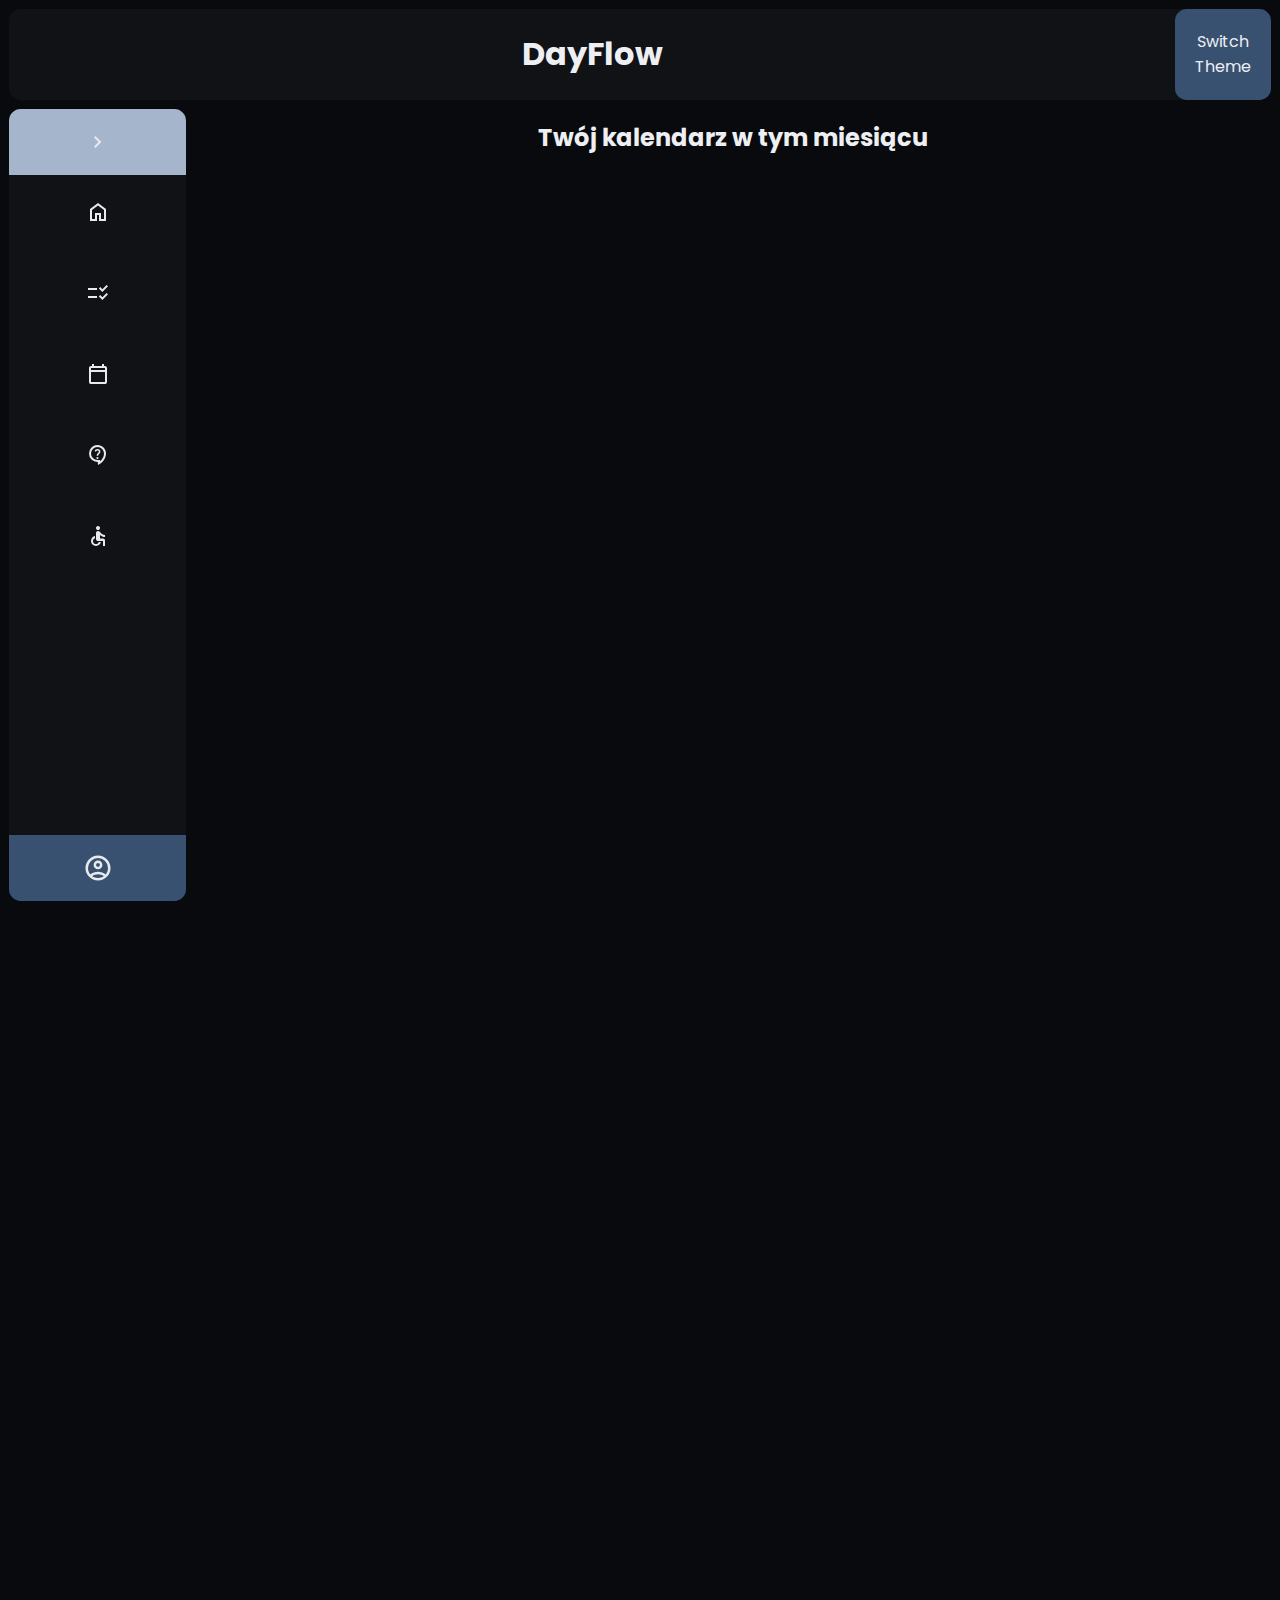
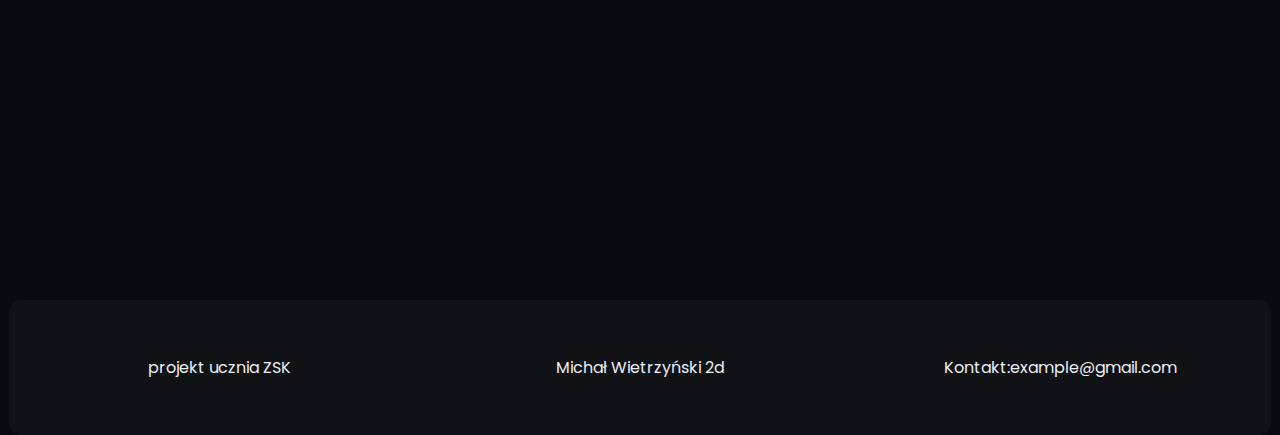
<file: calendar.html>
<!DOCTYPE html>
<html lang="pl">

<head>
    <meta charset="UTF-8">
    <meta name="viewport" content="width=device-width, initial-scale=1.0">
    <title>optymalizuj swój dzień</title>
    <link rel="stylesheet" href="style.css">
    <script defer src="script.js"></script>
    <link rel="icon" type="image/x-icon" href="images/favicon.ico">
    <link rel="stylesheet" href="responsiveness/responsive-css-logged-in.css">
</head>

<body>
    <header>
        <section class="heading-container">
            <h1>DayFlow</h1>
        </section>
        <button id="theme-toggle">Switch<br>Theme</button>
    </header>
    <main id="onasmain">
        <nav id="sidebar">
            <section id="expand">
                <svg xmlns="http://www.w3.org/2000/svg" height="24px" viewBox="0 -960 960 960" width="24px"
                    fill="#e8eaed">
                    <path d="M504-480 320-664l56-56 240 240-240 240-56-56 184-184Z" />
                </svg>
            </section>

            <ul>
                <li>
                    <a href="logged-in-index.html">
                        <svg xmlns="http://www.w3.org/2000/svg" height="24px" viewBox="0 -960 960 960" width="24px"
                            fill="#e8eaed">
                            <path
                                d="M240-200h120v-240h240v240h120v-360L480-740 240-560v360Zm-80 80v-480l320-240 320 240v480H520v-240h-80v240H160Zm320-350Z" />
                        </svg>
                        <span>Home</span>
                    </a>
                </li>
                <li>
                    <a href="to-do-list.html">
                        <svg xmlns="http://www.w3.org/2000/svg" height="24px" viewBox="0 -960 960 960" width="24px"
                            fill="#e8eaed">
                            <path
                                d="M655-200 513-342l56-56 85 85 170-170 56 57-225 226Zm0-320L513-662l56-56 85 85 170-170 56 57-225 226ZM80-280v-80h360v80H80Zm0-320v-80h360v80H80Z" />
                        </svg>
                        <span>O&nbsp;nas</span>
                    </a>
                </li>
                <li>
                    <a href="">
                        <svg xmlns="http://www.w3.org/2000/svg" height="24px" viewBox="0 -960 960 960" width="24px"
                            fill="#e8eaed">
                            <path
                                d="M200-80q-33 0-56.5-23.5T120-160v-560q0-33 23.5-56.5T200-800h40v-80h80v80h320v-80h80v80h40q33 0 56.5 23.5T840-720v560q0 33-23.5 56.5T760-80H200Zm0-80h560v-400H200v400Zm0-480h560v-80H200v80Zm0 0v-80 80Z" />
                        </svg>
                        <span>Kalendarz</span>
                    </a>
                </li>
                <li>
                    <a href="logged-in-kontakt.html">
                        <svg xmlns="http://www.w3.org/2000/svg" height="24px" viewBox="0 -960 960 960" width="24px"
                            fill="#e8eaed">
                            <path
                                d="m480-80-10-120h-10q-142 0-241-99t-99-241q0-142 99-241t241-99q71 0 132.5 26.5t108 73q46.5 46.5 73 108T800-540q0 75-24.5 144t-67 128q-42.5 59-101 107T480-80Zm80-146q71-60 115.5-140.5T720-540q0-109-75.5-184.5T460-800q-109 0-184.5 75.5T200-540q0 109 75.5 184.5T460-280h100v54Zm-101-95q17 0 29-12t12-29q0-17-12-29t-29-12q-17 0-29 12t-12 29q0 17 12 29t29 12Zm-29-127h60q0-30 6-42t38-44q18-18 30-39t12-45q0-51-34.5-76.5T460-720q-44 0-74 24.5T344-636l56 22q5-17 19-33.5t41-16.5q27 0 40.5 15t13.5 33q0 17-10 30.5T480-558q-35 30-42.5 47.5T430-448Zm30-65Z" />
                        </svg>
                        <span>Kontakt</span>
                    </a>
                </li>
                <li class="accessibility-button">
                    <a href="#">
                        <svg xmlns="http://www.w3.org/2000/svg" height="24px" viewBox="0 -960 960 960" width="24px"
                            fill="#e3e3e3">
                            <path
                                d="M480-720q-33 0-56.5-23.5T400-800q0-33 23.5-56.5T480-880q33 0 56.5 23.5T560-800q0 33-23.5 56.5T480-720ZM680-80v-200H480q-33 0-56.5-23.5T400-360v-240q0-33 23.5-56.5T480-680q24 0 41.5 10.5T559-636q55 66 99.5 90.5T760-520v80q-53 0-107-23t-93-55v138h120q33 0 56.5 23.5T760-300v220h-80Zm-280 0q-83 0-141.5-58.5T200-280q0-72 45.5-127T360-476v82q-35 14-57.5 44.5T280-280q0 50 35 85t85 35q39 0 69.5-22.5T514-240h82q-14 69-69 114.5T400-80Z" />
                        </svg>
                        <span>dostosowania</span>
                    </a>
                </li>
                <li class="accessibility-settings dropdown_objects">
                    <ol>
                        <li>skala&nbsp;szarości</li>
                        <li>zwiększ&nbsp;czcionkę</li>
                        <li>zmniejsz&nbsp;czcionkę</li>
                    </ol>
                </li>
            </ul>
            <section id="profile">
                <svg xmlns="http://www.w3.org/2000/svg" height="30px" viewBox="0 -960 960 960" width="30px"
                    id="profile_svg" fill="#e8eaed">
                    <path
                        d="M234-276q51-39 114-61.5T480-360q69 0 132 22.5T726-276q35-41 54.5-93T800-480q0-133-93.5-226.5T480-800q-133 0-226.5 93.5T160-480q0 59 19.5 111t54.5 93Zm246-164q-59 0-99.5-40.5T340-580q0-59 40.5-99.5T480-720q59 0 99.5 40.5T620-580q0 59-40.5 99.5T480-440Zm0 360q-83 0-156-31.5T197-197q-54-54-85.5-127T80-480q0-83 31.5-156T197-763q54-54 127-85.5T480-880q83 0 156 31.5T763-763q54 54 85.5 127T880-480q0 83-31.5 156T763-197q-54 54-127 85.5T480-80Zm0-80q53 0 100-15.5t86-44.5q-39-29-86-44.5T480-280q-53 0-100 15.5T294-220q39 29 86 44.5T480-160Zm0-360q26 0 43-17t17-43q0-26-17-43t-43-17q-26 0-43 17t-17 43q0 26 17 43t43 17Zm0-60Zm0 360Z" />
                </svg>
                <section id="logged_in_miniprofile" style="display: none;">
                    <svg xmlns="http://www.w3.org/2000/svg" height="90px" viewBox="0 -960 960 960" width="90px"
                        id="profile_svg1" fill="#e8eaed">
                        <path
                            d="M234-276q51-39 114-61.5T480-360q69 0 132 22.5T726-276q35-41 54.5-93T800-480q0-133-93.5-226.5T480-800q-133 0-226.5 93.5T160-480q0 59 19.5 111t54.5 93Zm246-164q-59 0-99.5-40.5T340-580q0-59 40.5-99.5T480-720q59 0 99.5 40.5T620-580q0 59-40.5 99.5T480-440Zm0 360q-83 0-156-31.5T197-197q-54-54-85.5-127T80-480q0-83 31.5-156T197-763q54-54 127-85.5T480-880q83 0 156 31.5T763-763q54 54 85.5 127T880-480q0 83-31.5 156T763-197q-54 54-127 85.5T480-80Zm0-80q53 0 100-15.5t86-44.5q-39-29-86-44.5T480-280q-53 0-100 15.5T294-220q39 29 86 44.5T480-160Zm0-360q26 0 43-17t17-43q0-26-17-43t-43-17q-26 0-43 17t-17 43q0 26 17 43t43 17Zm0-60Zm0 360Z" />
                    </svg>
                    <section id="profile_name"></section>
                    <section id="logout"><button id="logout_button" class="logout_button">logout</button></section>
                </section>
            </section>
        </nav>
        <article>
            <h2 style="text-align: center;">Twój kalendarz w tym miesiącu</h2>
            <section class="calendar">
            </section>
        </article>

    </main>
    <t-footer></t-footer>
</body>

</html>
</file>
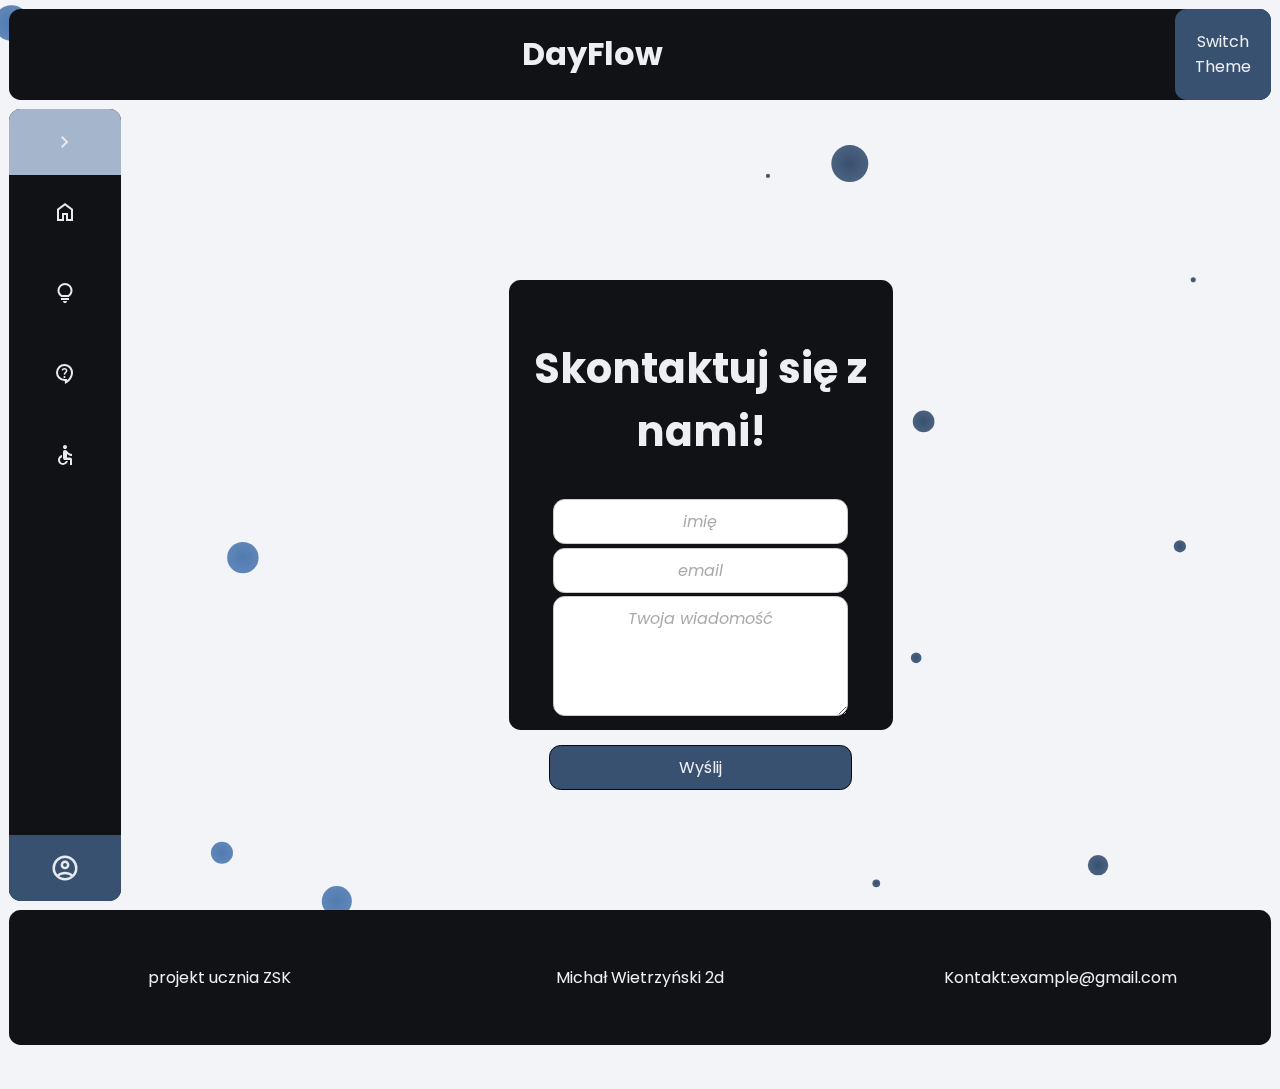
<file: kontakt.html>
<!DOCTYPE html>
<html lang="pl">

<head>
    <meta charset="UTF-8">
    <meta name="viewport" content="width=device-width, initial-scale=1.0">
    <title>optymalizuj swój dzień</title>
    <link rel="stylesheet" href="style.css">
    <script defer src="script.js"></script>
    <link rel="icon" type="image/x-icon" href="images/favicon.ico">
    <script src="finisher-header.es5.min.js" type="text/javascript"></script>
</head>

<body class="finisher-header finisherBody">
    <header>
        <section class="heading-container">
            <h1>DayFlow</h1>
        </section>
        <button id="theme-toggle">Switch<br>Theme</button>
    </header>
    <main>
        <nav id="sidebar">
            <section id="expand">
                <svg xmlns="http://www.w3.org/2000/svg" height="24px" viewBox="0 -960 960 960" width="24px"
                    fill="#e8eaed">
                    <path d="M504-480 320-664l56-56 240 240-240 240-56-56 184-184Z" />
                </svg>
            </section>

            <ul>
                <li>
                    <a href="index.html">
                        <svg xmlns="http://www.w3.org/2000/svg" height="24px" viewBox="0 -960 960 960" width="24px"
                            fill="#e8eaed">
                            <path
                                d="M240-200h120v-240h240v240h120v-360L480-740 240-560v360Zm-80 80v-480l320-240 320 240v480H520v-240h-80v240H160Zm320-350Z" />
                        </svg>
                        <span>Home</span>
                    </a>
                </li>
                <li>
                    <a href="onas.html">
                        <svg xmlns="http://www.w3.org/2000/svg" height="24px" viewBox="0 -960 960 960" width="24px"
                            fill="#e8eaed">
                            100vh;
                            <path
                                d="M480-80q-33 0-56.5-23.5T400-160h160q0 33-23.5 56.5T480-80ZM320-200v-80h320v80H320Zm10-120q-69-41-109.5-110T180-580q0-125 87.5-212.5T480-880q125 0 212.5 87.5T780-580q0 81-40.5 150T630-320H330Zm24-80h252q45-32 69.5-79T700-580q0-92-64-156t-156-64q-92 0-156 64t-64 156q0 54 24.5 101t69.5 79Zm126 0Z" />
                        </svg>
                        <span>O&nbsp;nas</span>
                    </a>
                </li>
                <li>
                    <a href="kontakt.html">
                        <svg xmlns="http://www.w3.org/2000/svg" height="24px" viewBox="0 -960 960 960" width="24px"
                            fill="#e8eaed">
                            <path
                                d="m480-80-10-120h-10q-142 0-241-99t-99-241q0-142 99-241t241-99q71 0 132.5 26.5t108 73q46.5 46.5 73 108T800-540q0 75-24.5 144t-67 128q-42.5 59-101 107T480-80Zm80-146q71-60 115.5-140.5T720-540q0-109-75.5-184.5T460-800q-109 0-184.5 75.5T200-540q0 109 75.5 184.5T460-280h100v54Zm-101-95q17 0 29-12t12-29q0-17-12-29t-29-12q-17 0-29 12t-12 29q0 17 12 29t29 12Zm-29-127h60q0-30 6-42t38-44q18-18 30-39t12-45q0-51-34.5-76.5T460-720q-44 0-74 24.5T344-636l56 22q5-17 19-33.5t41-16.5q27 0 40.5 15t13.5 33q0 17-10 30.5T480-558q-35 30-42.5 47.5T430-448Zm30-65Z" />
                        </svg>
                        <span>Kontakt</span>
                    </a>
                </li>
                <li class="accessibility-button">
                    <a href="#">
                        <svg xmlns="http://www.w3.org/2000/svg" height="24px" viewBox="0 -960 960 960" width="24px"
                            fill="#e3e3e3">
                            <path
                                d="M480-720q-33 0-56.5-23.5T400-800q0-33 23.5-56.5T480-880q33 0 56.5 23.5T560-800q0 33-23.5 56.5T480-720ZM680-80v-200H480q-33 0-56.5-23.5T400-360v-240q0-33 23.5-56.5T480-680q24 0 41.5 10.5T559-636q55 66 99.5 90.5T760-520v80q-53 0-107-23t-93-55v138h120q33 0 56.5 23.5T760-300v220h-80Zm-280 0q-83 0-141.5-58.5T200-280q0-72 45.5-127T360-476v82q-35 14-57.5 44.5T280-280q0 50 35 85t85 35q39 0 69.5-22.5T514-240h82q-14 69-69 114.5T400-80Z" />
                        </svg>
                        <span>dostosowania</span>
                    </a>
                </li>
                <li class="accessibility-settings dropdown_objects">
                    <ol>
                        <li>skala szarości</li>
                        <li>zwiększ czcionkę</li>
                        <li>zmniejsz czcionkę</li>
                    </ol>
                </li>
            </ul>
            <section id="profile">
                <svg xmlns="http://www.w3.org/2000/svg" height="30px" viewBox="0 -960 960 960" width="30px"
                    fill="#e8eaed">
                    <path
                        d="M234-276q51-39 114-61.5T480-360q69 0 132 22.5T726-276q35-41 54.5-93T800-480q0-133-93.5-226.5T480-800q-133 0-226.5 93.5T160-480q0 59 19.5 111t54.5 93Zm246-164q-59 0-99.5-40.5T340-580q0-59 40.5-99.5T480-720q59 0 99.5 40.5T620-580q0 59-40.5 99.5T480-440Zm0 360q-83 0-156-31.5T197-197q-54-54-85.5-127T80-480q0-83 31.5-156T197-763q54-54 127-85.5T480-880q83 0 156 31.5T763-763q54 54 85.5 127T880-480q0 83-31.5 156T763-197q-54 54-127 85.5T480-80Zm0-80q53 0 100-15.5t86-44.5q-39-29-86-44.5T480-280q-53 0-100 15.5T294-220q39 29 86 44.5T480-160Zm0-360q26 0 43-17t17-43q0-26-17-43t-43-17q-26 0-43 17t-17 43q0 26 17 43t43 17Zm0-60Zm0 360Z" />
                </svg>
            </section>
        </nav>
        <article class="centerC">
            <section id="login-box" style="display: block;">
                <h2 style="font-size: 2.6em;">Skontaktuj się z nami!</h2>
                <form action=" #" class="centerC formK">
                    <input type="text" id="imieK" class="styled-input" name="imieK" placeholder="imię" required>
                    <input type="email" id="emailK" class="styled-input" name="emailK" placeholder="email" required>
                    <textarea rows="4" placeholder="Twoja wiadomość" class="styled-input" required></textarea>
                    <br>
                    <button type="submit" class="styled-input" id="submitK">Wyślij</button>
                </form>
            </section>
        </article>

    </main>
    <t-footer></t-footer>
    <script src="finisher-header-theme-toggle.js"></script>
</body>

</html>
</file>
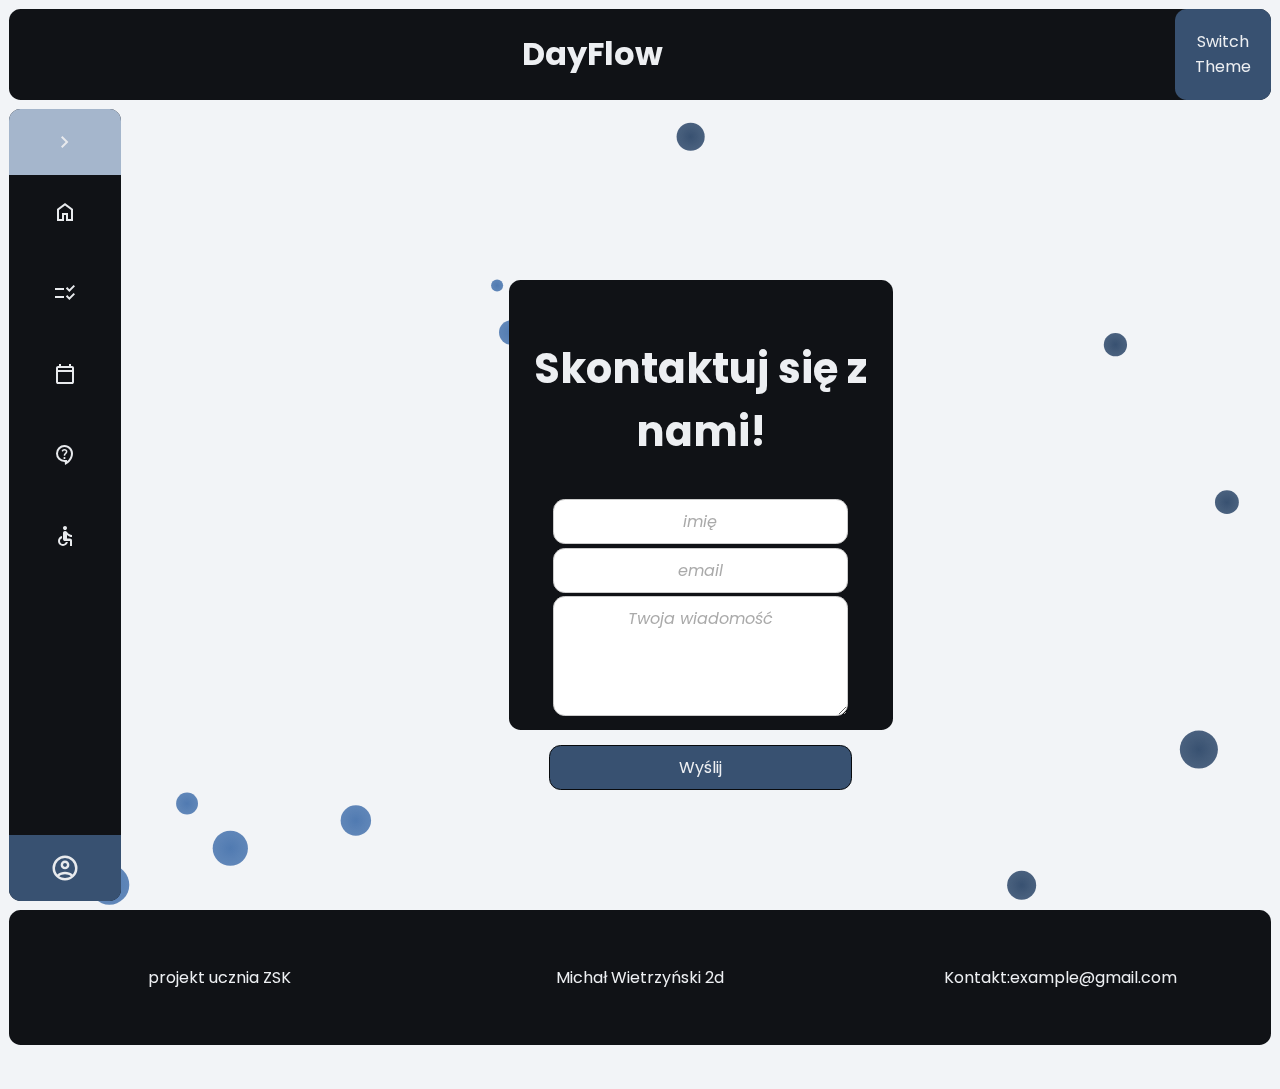
<file: logged-in-kontakt.html>
<!DOCTYPE html>
<html lang="pl">

<head>
    <meta charset="UTF-8">
    <meta name="viewport" content="width=device-width, initial-scale=1.0">
    <title>optymalizuj swój dzień</title>
    <link rel="stylesheet" href="style.css">
    <script defer src="script.js"></script>
    <link rel="icon" type="image/x-icon" href="images/favicon.ico">
    <script src="finisher-header.es5.min.js" type="text/javascript"></script>
</head>

<body class="finisher-header finisherBody">
    <header>
        <section class="heading-container">
            <h1>DayFlow</h1>
        </section>
        <button id="theme-toggle">Switch<br>Theme</button>
    </header>
    <main>
        <nav id="sidebar">
            <section id="expand">
                <svg xmlns="http://www.w3.org/2000/svg" height="24px" viewBox="0 -960 960 960" width="24px"
                    fill="#e8eaed">
                    <path d="M504-480 320-664l56-56 240 240-240 240-56-56 184-184Z" />
                </svg>
            </section>

            <ul>
                <li>
                    <a href="logged-in-index.html">
                        <svg xmlns="http://www.w3.org/2000/svg" height="24px" viewBox="0 -960 960 960" width="24px"
                            fill="#e8eaed">
                            <path
                                d="M240-200h120v-240h240v240h120v-360L480-740 240-560v360Zm-80 80v-480l320-240 320 240v480H520v-240h-80v240H160Zm320-350Z" />
                        </svg>
                        <span>Home</span>
                    </a>
                </li>
                <li>
                    <a href="to-do-list.html">
                        <svg xmlns="http://www.w3.org/2000/svg" height="24px" viewBox="0 -960 960 960" width="24px"
                            fill="#e8eaed">
                            <path
                                d="M655-200 513-342l56-56 85 85 170-170 56 57-225 226Zm0-320L513-662l56-56 85 85 170-170 56 57-225 226ZM80-280v-80h360v80H80Zm0-320v-80h360v80H80Z" />
                        </svg>
                        <span>O&nbsp;nas</span>
                    </a>
                </li>
                <li>
                    <a href="calendar.html">
                        <svg xmlns="http://www.w3.org/2000/svg" height="24px" viewBox="0 -960 960 960" width="24px"
                            fill="#e8eaed">
                            <path
                                d="M200-80q-33 0-56.5-23.5T120-160v-560q0-33 23.5-56.5T200-800h40v-80h80v80h320v-80h80v80h40q33 0 56.5 23.5T840-720v560q0 33-23.5 56.5T760-80H200Zm0-80h560v-400H200v400Zm0-480h560v-80H200v80Zm0 0v-80 80Z" />
                        </svg>
                        <span>Kalendarz</span>
                    </a>
                </li>
                <li>
                    <a href="">
                        <svg xmlns="http://www.w3.org/2000/svg" height="24px" viewBox="0 -960 960 960" width="24px"
                            fill="#e8eaed">
                            <path
                                d="m480-80-10-120h-10q-142 0-241-99t-99-241q0-142 99-241t241-99q71 0 132.5 26.5t108 73q46.5 46.5 73 108T800-540q0 75-24.5 144t-67 128q-42.5 59-101 107T480-80Zm80-146q71-60 115.5-140.5T720-540q0-109-75.5-184.5T460-800q-109 0-184.5 75.5T200-540q0 109 75.5 184.5T460-280h100v54Zm-101-95q17 0 29-12t12-29q0-17-12-29t-29-12q-17 0-29 12t-12 29q0 17 12 29t29 12Zm-29-127h60q0-30 6-42t38-44q18-18 30-39t12-45q0-51-34.5-76.5T460-720q-44 0-74 24.5T344-636l56 22q5-17 19-33.5t41-16.5q27 0 40.5 15t13.5 33q0 17-10 30.5T480-558q-35 30-42.5 47.5T430-448Zm30-65Z" />
                        </svg>
                        <span>Kontakt</span>
                    </a>
                </li>
                <li class="accessibility-button">
                    <a href="#">
                        <svg xmlns="http://www.w3.org/2000/svg" height="24px" viewBox="0 -960 960 960" width="24px"
                            fill="#e3e3e3">
                            <path
                                d="M480-720q-33 0-56.5-23.5T400-800q0-33 23.5-56.5T480-880q33 0 56.5 23.5T560-800q0 33-23.5 56.5T480-720ZM680-80v-200H480q-33 0-56.5-23.5T400-360v-240q0-33 23.5-56.5T480-680q24 0 41.5 10.5T559-636q55 66 99.5 90.5T760-520v80q-53 0-107-23t-93-55v138h120q33 0 56.5 23.5T760-300v220h-80Zm-280 0q-83 0-141.5-58.5T200-280q0-72 45.5-127T360-476v82q-35 14-57.5 44.5T280-280q0 50 35 85t85 35q39 0 69.5-22.5T514-240h82q-14 69-69 114.5T400-80Z" />
                        </svg>
                        <span>dostosowania</span>
                    </a>
                </li>
                <li class="accessibility-settings dropdown_objects">
                    <ol>
                        <li>skala szarości</li>
                        <li>zwiększ czcionkę</li>
                        <li>zmniejsz czcionkę</li>
                    </ol>
                </li>
            </ul>
            <section id="profile">
                <svg xmlns="http://www.w3.org/2000/svg" height="30px" viewBox="0 -960 960 960" width="30px"
                    id="profile_svg" fill="#e8eaed">
                    <path
                        d="M234-276q51-39 114-61.5T480-360q69 0 132 22.5T726-276q35-41 54.5-93T800-480q0-133-93.5-226.5T480-800q-133 0-226.5 93.5T160-480q0 59 19.5 111t54.5 93Zm246-164q-59 0-99.5-40.5T340-580q0-59 40.5-99.5T480-720q59 0 99.5 40.5T620-580q0 59-40.5 99.5T480-440Zm0 360q-83 0-156-31.5T197-197q-54-54-85.5-127T80-480q0-83 31.5-156T197-763q54-54 127-85.5T480-880q83 0 156 31.5T763-763q54 54 85.5 127T880-480q0 83-31.5 156T763-197q-54 54-127 85.5T480-80Zm0-80q53 0 100-15.5t86-44.5q-39-29-86-44.5T480-280q-53 0-100 15.5T294-220q39 29 86 44.5T480-160Zm0-360q26 0 43-17t17-43q0-26-17-43t-43-17q-26 0-43 17t-17 43q0 26 17 43t43 17Zm0-60Zm0 360Z" />
                </svg>
                <section id="logged_in_miniprofile" style="display: none;">
                    <svg xmlns="http://www.w3.org/2000/svg" height="90px" viewBox="0 -960 960 960" width="90px"
                        id="profile_svg1" fill="#e8eaed">
                        <path
                            d="M234-276q51-39 114-61.5T480-360q69 0 132 22.5T726-276q35-41 54.5-93T800-480q0-133-93.5-226.5T480-800q-133 0-226.5 93.5T160-480q0 59 19.5 111t54.5 93Zm246-164q-59 0-99.5-40.5T340-580q0-59 40.5-99.5T480-720q59 0 99.5 40.5T620-580q0 59-40.5 99.5T480-440Zm0 360q-83 0-156-31.5T197-197q-54-54-85.5-127T80-480q0-83 31.5-156T197-763q54-54 127-85.5T480-880q83 0 156 31.5T763-763q54 54 85.5 127T880-480q0 83-31.5 156T763-197q-54 54-127 85.5T480-80Zm0-80q53 0 100-15.5t86-44.5q-39-29-86-44.5T480-280q-53 0-100 15.5T294-220q39 29 86 44.5T480-160Zm0-360q26 0 43-17t17-43q0-26-17-43t-43-17q-26 0-43 17t-17 43q0 26 17 43t43 17Zm0-60Zm0 360Z" />
                    </svg>
                    <section id="profile_name"></section>
                    <section id="logout"><button id="logout_button" class="logout_button">logout</button></section>
                </section>
            </section>
        </nav>
        <article class="centerC">
            <section id="login-box" style="display: block;">
                <h2 style="font-size: 2.6em;">Skontaktuj się z nami!</h2>
                <form action=" #" class="centerC">
                    <input type="text" id="imieK" class="styled-input" name="imieK" placeholder="imię" required>
                    <input type="email" id="emailK" class="styled-input" name="emailK" placeholder="email" required>
                    <textarea rows="4" placeholder="Twoja wiadomość" class="styled-input" required></textarea>
                    <br>
                    <button type="submit" class="styled-input" id="submitK">Wyślij</button>
                </form>
            </section>
        </article>

    </main>
    <t-footer></t-footer>
    <script src="finisher-header-theme-toggle.js"></script>
</body>

</html>
</file>
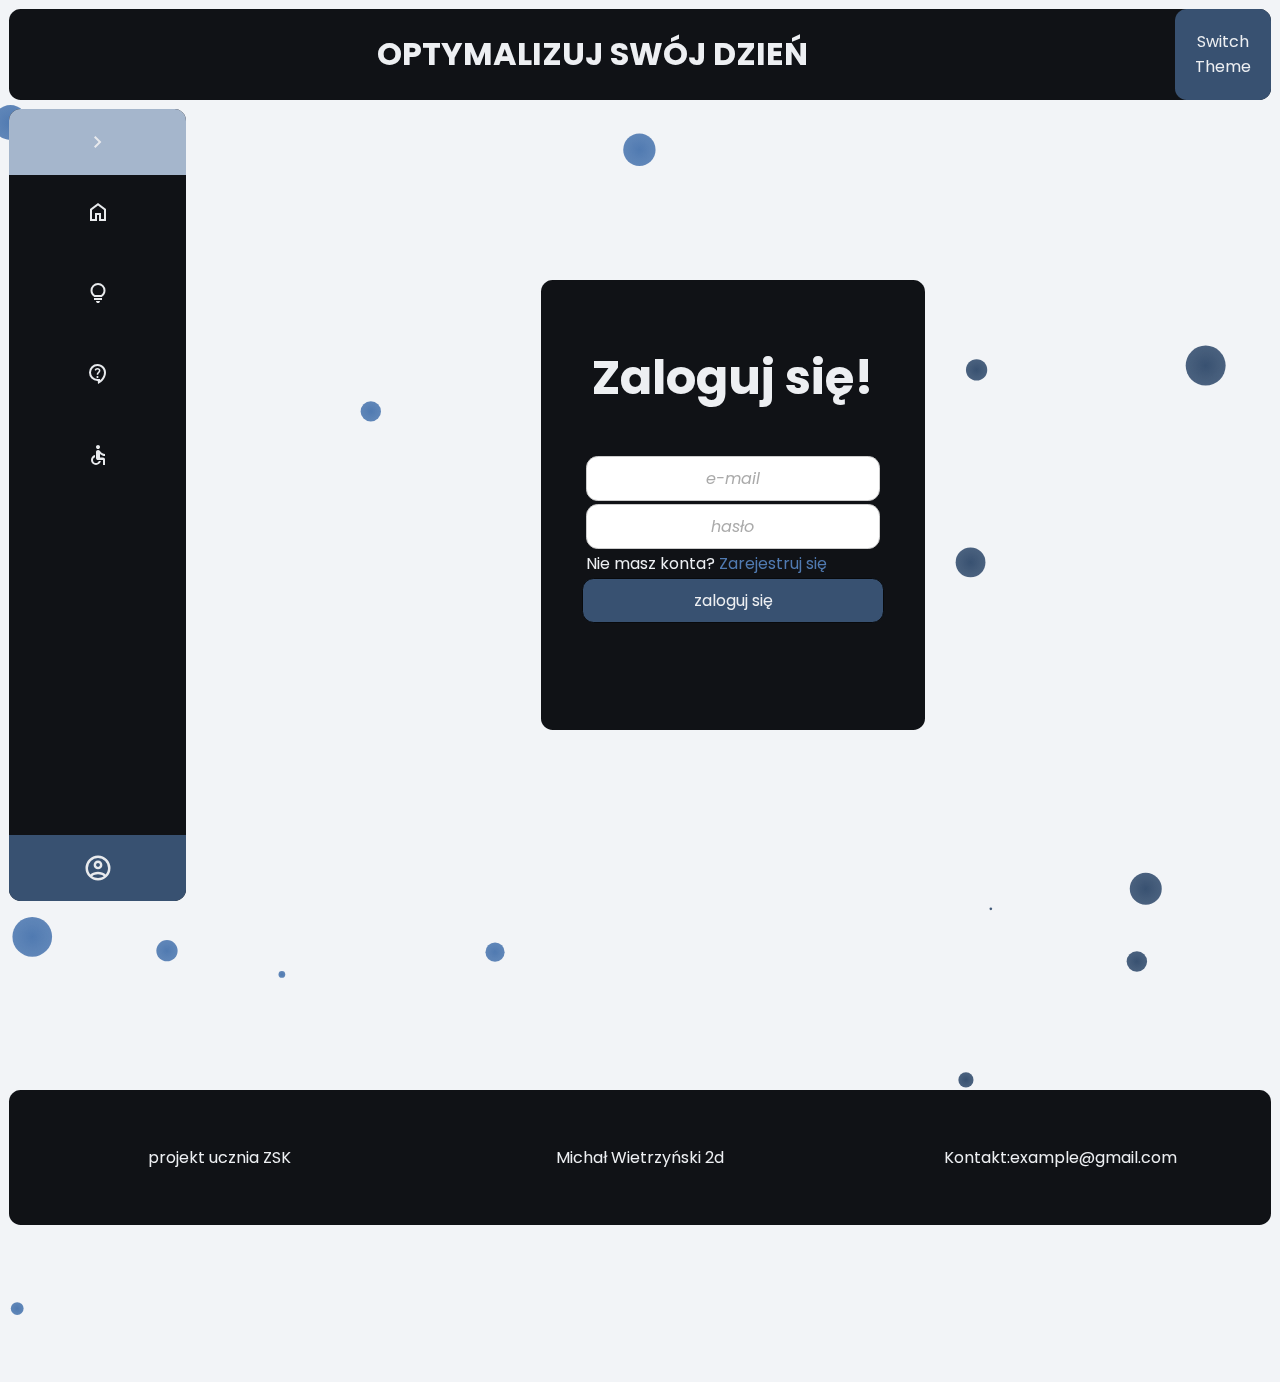
<file: login.html>
<!DOCTYPE html>
<html lang="pl">

<head>
    <meta charset="UTF-8">
    <meta name="viewport" content="width=device-width, initial-scale=1.0">
    <title>optymalizuj swój dzień</title>
    <link rel="stylesheet" href="style.css">
    <script defer src="script.js"></script>
    <link rel="icon" type="image/x-icon" href="images/favicon.ico">
    <script src="finisher-header.es5.min.js" type="text/javascript"></script>
    <link rel="stylesheet" href="responsiveness/responsive-css.css">
</head>

<body class="finisher-header finisherBody">
    <header>
        <section class="heading-container">
            <h1>OPTYMALIZUJ SWÓJ DZIEŃ</h1>
        </section>
        <button id="theme-toggle">Switch<br>Theme</button>
    </header>
    <main>
        <nav id="sidebar">
            <section id="expand">
                <svg xmlns="http://www.w3.org/2000/svg" height="24px" viewBox="0 -960 960 960" width="24px"
                    fill="#e8eaed">
                    <path d="M504-480 320-664l56-56 240 240-240 240-56-56 184-184Z" />
                </svg>
            </section>

            <ul>
                <li>
                    <a href="index.html">
                        <svg xmlns="http://www.w3.org/2000/svg" height="24px" viewBox="0 -960 960 960" width="24px"
                            fill="#e8eaed">
                            <path
                                d="M240-200h120v-240h240v240h120v-360L480-740 240-560v360Zm-80 80v-480l320-240 320 240v480H520v-240h-80v240H160Zm320-350Z" />
                        </svg>
                        <span>Home</span>
                    </a>
                </li>
                <li>
                    <a href="onas.html">
                        <svg xmlns="http://www.w3.org/2000/svg" height="24px" viewBox="0 -960 960 960" width="24px"
                            fill="#e8eaed">
                            100vh;
                            <path
                                d="M480-80q-33 0-56.5-23.5T400-160h160q0 33-23.5 56.5T480-80ZM320-200v-80h320v80H320Zm10-120q-69-41-109.5-110T180-580q0-125 87.5-212.5T480-880q125 0 212.5 87.5T780-580q0 81-40.5 150T630-320H330Zm24-80h252q45-32 69.5-79T700-580q0-92-64-156t-156-64q-92 0-156 64t-64 156q0 54 24.5 101t69.5 79Zm126 0Z" />
                        </svg>
                        <span>O&nbsp;nas</span>
                    </a>
                </li>
                <li>
                    <a href="kontakt.html">
                        <svg xmlns="http://www.w3.org/2000/svg" height="24px" viewBox="0 -960 960 960" width="24px"
                            fill="#e8eaed">
                            <path
                                d="m480-80-10-120h-10q-142 0-241-99t-99-241q0-142 99-241t241-99q71 0 132.5 26.5t108 73q46.5 46.5 73 108T800-540q0 75-24.5 144t-67 128q-42.5 59-101 107T480-80Zm80-146q71-60 115.5-140.5T720-540q0-109-75.5-184.5T460-800q-109 0-184.5 75.5T200-540q0 109 75.5 184.5T460-280h100v54Zm-101-95q17 0 29-12t12-29q0-17-12-29t-29-12q-17 0-29 12t-12 29q0 17 12 29t29 12Zm-29-127h60q0-30 6-42t38-44q18-18 30-39t12-45q0-51-34.5-76.5T460-720q-44 0-74 24.5T344-636l56 22q5-17 19-33.5t41-16.5q27 0 40.5 15t13.5 33q0 17-10 30.5T480-558q-35 30-42.5 47.5T430-448Zm30-65Z" />
                        </svg>
                        <span>Kontakt</span>
                    </a>
                </li>
                <li class="accessibility-button">
                    <a href="#">
                        <svg xmlns="http://www.w3.org/2000/svg" height="24px" viewBox="0 -960 960 960" width="24px"
                            fill="#e3e3e3">
                            <path
                                d="M480-720q-33 0-56.5-23.5T400-800q0-33 23.5-56.5T480-880q33 0 56.5 23.5T560-800q0 33-23.5 56.5T480-720ZM680-80v-200H480q-33 0-56.5-23.5T400-360v-240q0-33 23.5-56.5T480-680q24 0 41.5 10.5T559-636q55 66 99.5 90.5T760-520v80q-53 0-107-23t-93-55v138h120q33 0 56.5 23.5T760-300v220h-80Zm-280 0q-83 0-141.5-58.5T200-280q0-72 45.5-127T360-476v82q-35 14-57.5 44.5T280-280q0 50 35 85t85 35q39 0 69.5-22.5T514-240h82q-14 69-69 114.5T400-80Z" />
                        </svg>
                        <span>dostosowania</span>
                    </a>
                </li>
                <li class="accessibility-settings dropdown_objects">
                    <ol>
                        <li>skala&nbsp;szarości</li>
                        <li>zwiększ&nbsp;czcionkę</li>
                        <li>zmniejsz&nbsp;czcionkę</li>
                    </ol>
                </li>
            </ul>
            <section id="profile">
                <svg xmlns="http://www.w3.org/2000/svg" height="30px" viewBox="0 -960 960 960" width="30px"
                    fill="#e8eaed">
                    <path
                        d="M234-276q51-39 114-61.5T480-360q69 0 132 22.5T726-276q35-41 54.5-93T800-480q0-133-93.5-226.5T480-800q-133 0-226.5 93.5T160-480q0 59 19.5 111t54.5 93Zm246-164q-59 0-99.5-40.5T340-580q0-59 40.5-99.5T480-720q59 0 99.5 40.5T620-580q0 59-40.5 99.5T480-440Zm0 360q-83 0-156-31.5T197-197q-54-54-85.5-127T80-480q0-83 31.5-156T197-763q54-54 127-85.5T480-880q83 0 156 31.5T763-763q54 54 85.5 127T880-480q0 83-31.5 156T763-197q-54 54-127 85.5T480-80Zm0-80q53 0 100-15.5t86-44.5q-39-29-86-44.5T480-280q-53 0-100 15.5T294-220q39 29 86 44.5T480-160Zm0-360q26 0 43-17t17-43q0-26-17-43t-43-17q-26 0-43 17t-17 43q0 26 17 43t43 17Zm0-60Zm0 360Z" />
                </svg>
            </section>
        </nav>
        <article id="login-article">
            <section id="login-box" style="display: block;">
                <h2>Zaloguj się!</h2>
                <form action=" #" id="login-form">
                    <input type="text" id="usernames" class="styled-input" name="usernames" placeholder="e-mail"
                        required>
                    <input type="password" id="password" class="styled-input" name="password" placeholder="hasło"
                        required>
                    <div id="fix">Nie masz konta? <a href="#" class="forgot">Zarejestruj się</a></div>
                    <button type="submit" class="styled-input" id="submit-button-login">zaloguj się</button>
                </form>
            </section>
            <section id="register-box" style="display: none">
                <h2>Zarejestruj się!</h2>
                <form action=" #" id="register-form">
                    <input type="text" id="usernames1" class="styled-input" name="usernames" placeholder="e-mail"
                        required>
                    <input type="password" id="password1" class="styled-input" name="password" placeholder="hasło"
                        required>
                    <div id="fix1">Masz konto? <a href="#" class="forgot">Zaloguj się</a></div>
                    <button type="submit" class="styled-input" id="submit-button-login-1">zarejestruj się</button>
                </form>
            </section>
        </article>

    </main>
    <t-footer></t-footer>
    <script src="finisher-header-theme-toggle.js"></script>
</body>

</html>
</file>
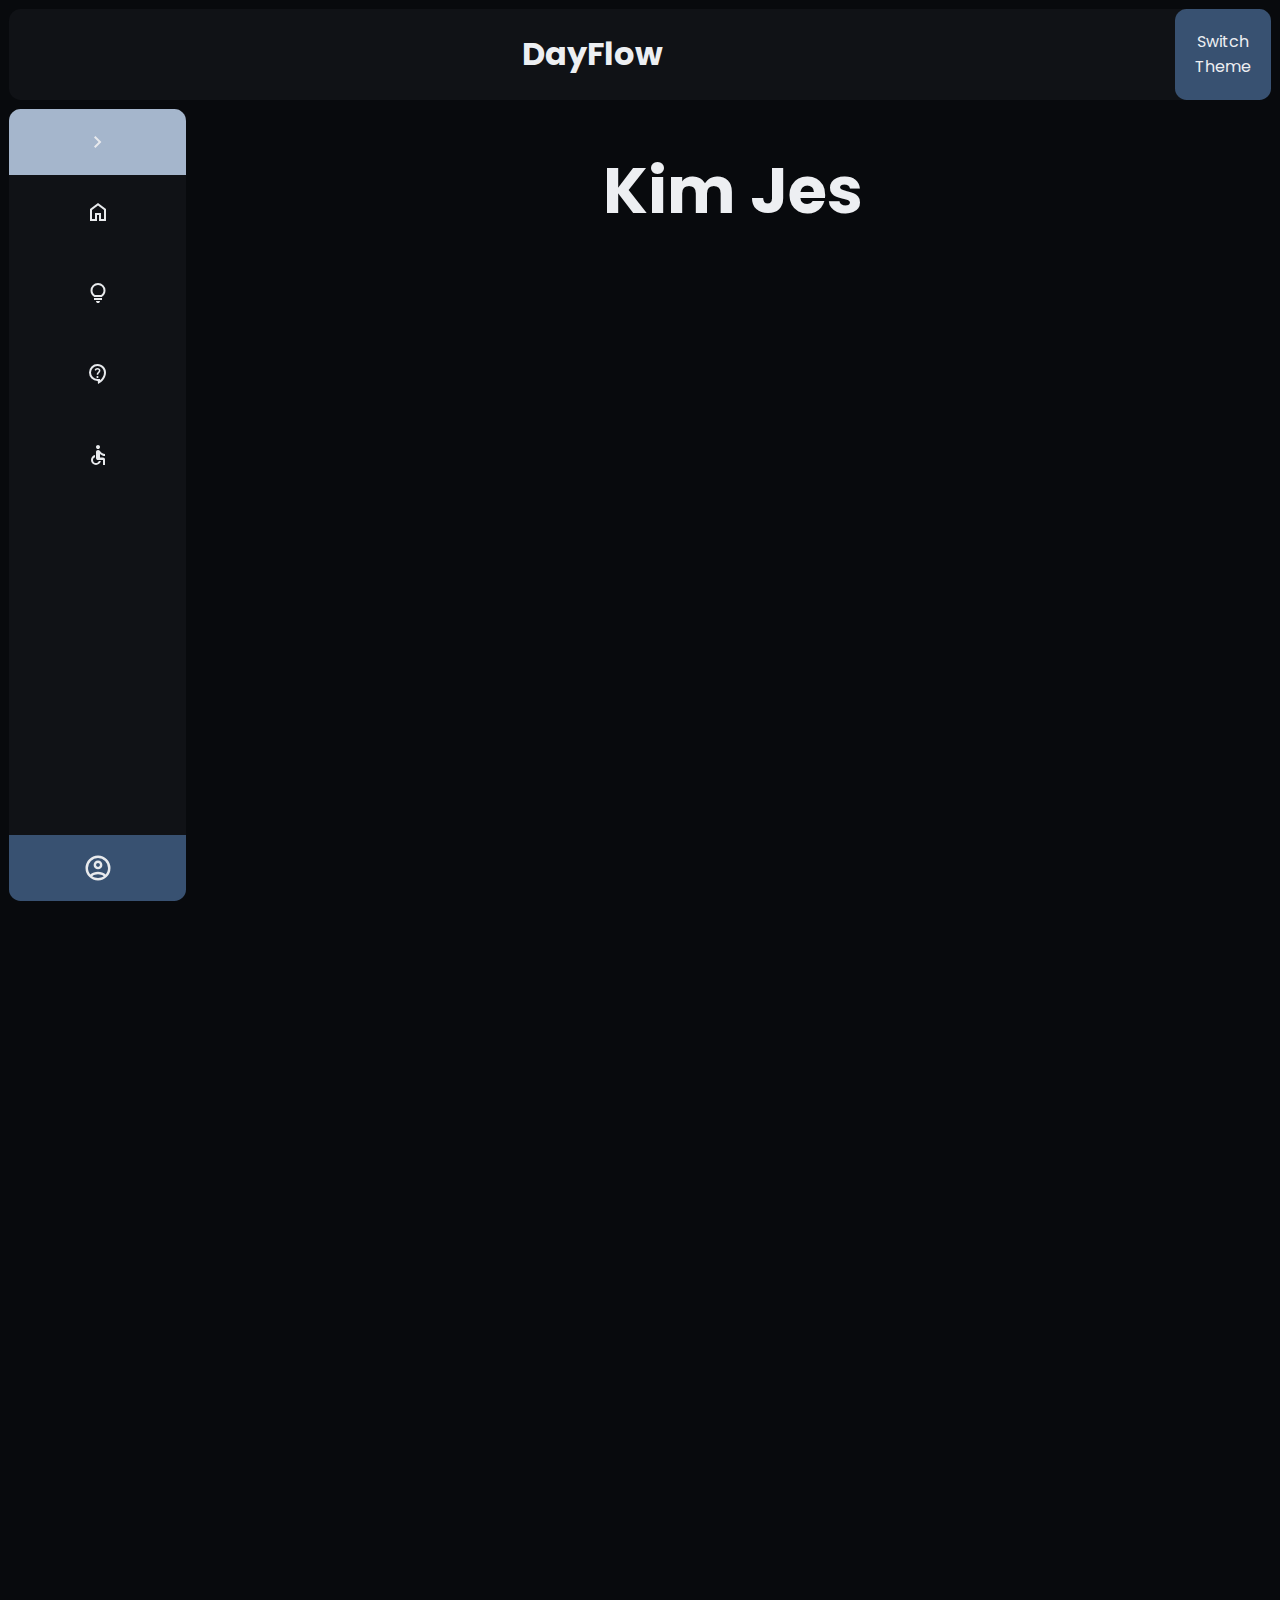
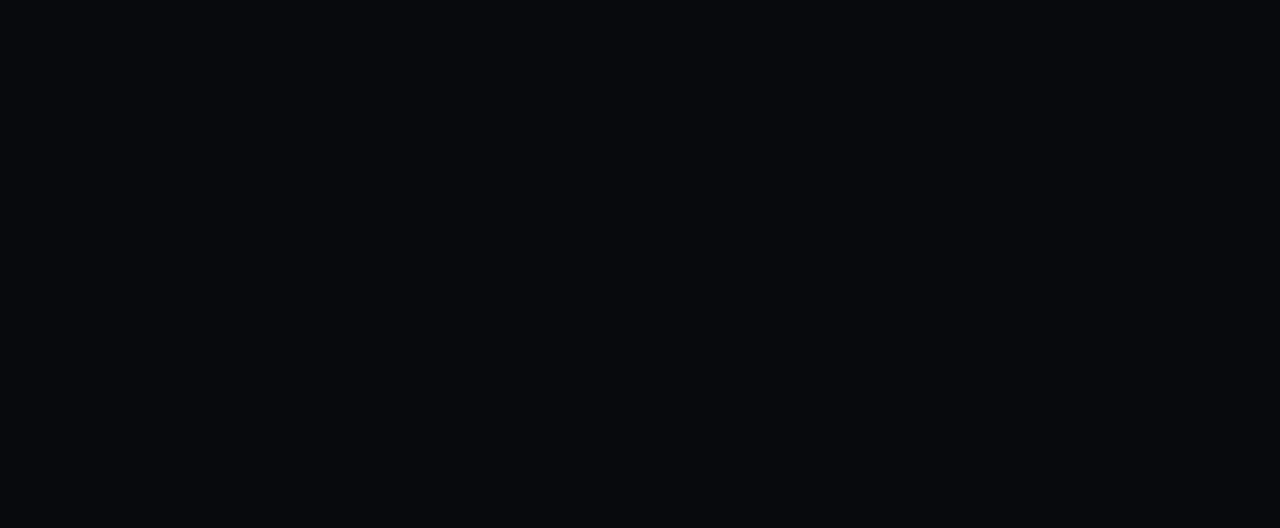
<file: onas.html>
<!DOCTYPE html>
<html lang="pl">

<head>
    <meta charset="UTF-8">
    <meta name="viewport" content="width=device-width, initial-scale=1.0">
    <title>DayFlow</title>
    <link rel="stylesheet" href="style.css">
    <link rel="icon" type="image/x-icon" href="images/favicon.ico">
    <script defer src="script.js"></script>
    <link rel="stylesheet" href="responsiveness/responsive-css.css">
</head>

<body>
    <header>
        <section class="heading-container">
            <h1>DayFlow</h1>
        </section>
        <button id="theme-toggle">Switch<br>Theme</button>
    </header>
    <main id="onasmain">
        <nav id="sidebar">
            <section id="expand">
                <svg xmlns="http://www.w3.org/2000/svg" height="24px" viewBox="0 -960 960 960" width="24px"
                    fill="#e8eaed">
                    <path d="M504-480 320-664l56-56 240 240-240 240-56-56 184-184Z" />
                </svg>
            </section>

            <ul>
                <li>
                    <a href="index.html">
                        <svg xmlns="http://www.w3.org/2000/svg" height="24px" viewBox="0 -960 960 960" width="24px"
                            fill="#e8eaed">
                            <path
                                d="M240-200h120v-240h240v240h120v-360L480-740 240-560v360Zm-80 80v-480l320-240 320 240v480H520v-240h-80v240H160Zm320-350Z" />
                        </svg>
                        <span>Home</span>
                    </a>
                </li>
                <li>
                    <a href="onas.html">
                        <svg xmlns="http://www.w3.org/2000/svg" height="24px" viewBox="0 -960 960 960" width="24px"
                            fill="#e8eaed">
                            100vh;
                            <path
                                d="M480-80q-33 0-56.5-23.5T400-160h160q0 33-23.5 56.5T480-80ZM320-200v-80h320v80H320Zm10-120q-69-41-109.5-110T180-580q0-125 87.5-212.5T480-880q125 0 212.5 87.5T780-580q0 81-40.5 150T630-320H330Zm24-80h252q45-32 69.5-79T700-580q0-92-64-156t-156-64q-92 0-156 64t-64 156q0 54 24.5 101t69.5 79Zm126 0Z" />
                        </svg>
                        <span>O&nbsp;nas</span>
                    </a>
                </li>
                <li>
                    <a href="kontakt.html">
                        <svg xmlns="http://www.w3.org/2000/svg" height="24px" viewBox="0 -960 960 960" width="24px"
                            fill="#e8eaed">
                            <path
                                d="m480-80-10-120h-10q-142 0-241-99t-99-241q0-142 99-241t241-99q71 0 132.5 26.5t108 73q46.5 46.5 73 108T800-540q0 75-24.5 144t-67 128q-42.5 59-101 107T480-80Zm80-146q71-60 115.5-140.5T720-540q0-109-75.5-184.5T460-800q-109 0-184.5 75.5T200-540q0 109 75.5 184.5T460-280h100v54Zm-101-95q17 0 29-12t12-29q0-17-12-29t-29-12q-17 0-29 12t-12 29q0 17 12 29t29 12Zm-29-127h60q0-30 6-42t38-44q18-18 30-39t12-45q0-51-34.5-76.5T460-720q-44 0-74 24.5T344-636l56 22q5-17 19-33.5t41-16.5q27 0 40.5 15t13.5 33q0 17-10 30.5T480-558q-35 30-42.5 47.5T430-448Zm30-65Z" />
                        </svg>
                        <span>Kontakt</span>
                    </a>
                </li>
                <li class="accessibility-button">
                    <a href="#">
                        <svg xmlns="http://www.w3.org/2000/svg" height="24px" viewBox="0 -960 960 960" width="24px"
                            fill="#e3e3e3">
                            <path
                                d="M480-720q-33 0-56.5-23.5T400-800q0-33 23.5-56.5T480-880q33 0 56.5 23.5T560-800q0 33-23.5 56.5T480-720ZM680-80v-200H480q-33 0-56.5-23.5T400-360v-240q0-33 23.5-56.5T480-680q24 0 41.5 10.5T559-636q55 66 99.5 90.5T760-520v80q-53 0-107-23t-93-55v138h120q33 0 56.5 23.5T760-300v220h-80Zm-280 0q-83 0-141.5-58.5T200-280q0-72 45.5-127T360-476v82q-35 14-57.5 44.5T280-280q0 50 35 85t85 35q39 0 69.5-22.5T514-240h82q-14 69-69 114.5T400-80Z" />
                        </svg>
                        <span>dostosowania</span>
                    </a>
                </li>
                <li class="accessibility-settings dropdown_objects">
                    <ol>
                        <li>skala&nbsp;szarości</li>
                        <li>zwiększ&nbsp;czcionkę</li>
                        <li>zmniejsz&nbsp;czcionkę</li>
                    </ol>
                </li>
            </ul>
            <section id="profile">
                <svg xmlns="http://www.w3.org/2000/svg" height="30px" viewBox="0 -960 960 960" width="30px"
                    fill="#e8eaed">
                    <path
                        d="M234-276q51-39 114-61.5T480-360q69 0 132 22.5T726-276q35-41 54.5-93T800-480q0-133-93.5-226.5T480-800q-133 0-226.5 93.5T160-480q0 59 19.5 111t54.5 93Zm246-164q-59 0-99.5-40.5T340-580q0-59 40.5-99.5T480-720q59 0 99.5 40.5T620-580q0 59-40.5 99.5T480-440Zm0 360q-83 0-156-31.5T197-197q-54-54-85.5-127T80-480q0-83 31.5-156T197-763q54-54 127-85.5T480-880q83 0 156 31.5T763-763q54 54 85.5 127T880-480q0 83-31.5 156T763-197q-54 54-127 85.5T480-80Zm0-80q53 0 100-15.5t86-44.5q-39-29-86-44.5T480-280q-53 0-100 15.5T294-220q39 29 86 44.5T480-160Zm0-360q26 0 43-17t17-43q0-26-17-43t-43-17q-26 0-43 17t-17 43q0 26 17 43t43 17Zm0-60Zm0 360Z" />
                </svg>
            </section>
        </nav>
        <article>
            <h1 id="onas_h"></h1>
            <section class="onas">
                <section class="about_us_box about_us_1">
                    <p>
                    <h3>DayFlow</h3> to strona stworzona, aby pomóc Ci lepiej zarządzać czasem, organizować codzienne
                    zadania
                    i osiągać swoje cele.
                    Wprowadzamy harmonię między Twoimi obowiązkami a czasem wolnym, byś mógł w pełni wykorzystać
                    każdy dzień.
                    </p>
                </section>
                <section class="about_us_box about_us_1">
                    <h3>Dla kogo jesteśmy</h3>
                    <ul>
                        <li>Dla osób, które chcą lepiej zarządzać swoim dniem.</li>
                        <li>Dla tych, którzy potrzebują prostego i intuicyjnego narzędzia do tworzenia list zadań i
                            harmonogramów.</li>
                        <li>Dla wszystkich, którzy chcą mieć kontrolę nad swoim czasem i uniknąć chaosu.</li>
                    </ul>
                </section>
                <section class="about_us_box about_us_2">
                    <h2>Funkcje, które oferujemy
                        <svg xmlns="http://www.w3.org/2000/svg" height="24px" viewBox="0 -960 960 960" width="24px"
                            fill="#e8eaed">
                            <path d="M480-360 280-560h400L480-360Z" />
                        </svg>
                    </h2>
                    <ul class="dropdown_objects">
                        <li>Intuicyjna lista zadań (to-do list), która pomaga zaplanować dzień.</li>
                        <li>Przypomnienia, które upewnią się, że niczego nie przegapisz.</li>
                        <li>Harmonogram dnia, który pozwala wizualizować Twój czas i priorytety.</li>
                        <li>Narzędzia do wyznaczania celów i śledzenia postępów.</li>
                    </ul>

                    <h2>Nasza filozofia<svg xmlns="http://www.w3.org/2000/svg" height="24px" viewBox="0 -960 960 960"
                            width="24px" fill="#e8eaed">
                            <path d="M480-360 280-560h400L480-360Z" />
                        </svg></h2>
                    <p class="dropdown_objects">
                        Wierzymy, że dobry plan to klucz do spokojnego i satysfakcjonującego dnia.
                        Stawiamy na prostotę, przejrzystość i funkcjonalność, aby korzystanie z DayFlow było przyjemne.
                    </p>

                    <h2>Dlaczego warto nas wybrać<svg xmlns="http://www.w3.org/2000/svg" height="24px"
                            viewBox="0 -960 960 960" width="24px" fill="#e8eaed">
                            <path d="M480-360 280-560h400L480-360Z" />
                        </svg></h2>
                    <ul class="dropdown_objects">
                        <li>Jesteśmy tutaj, by pomóc Ci znaleźć balans między pracą a odpoczynkiem.</li>
                        <li>DayFlow to Twój partner w codziennej organizacji, niezależnie od tego, czy planujesz dzień
                            pełen obowiązków, czy chwilę relaksu.</li>
                    </ul>
                </section>
                <section class="about_us_box about_us_3">
                    <ol>
                        <div></div>
                        <div></div>
                    </ol>
                </section>
            </section>
        </article>

    </main>
</body>

</html>
</file>
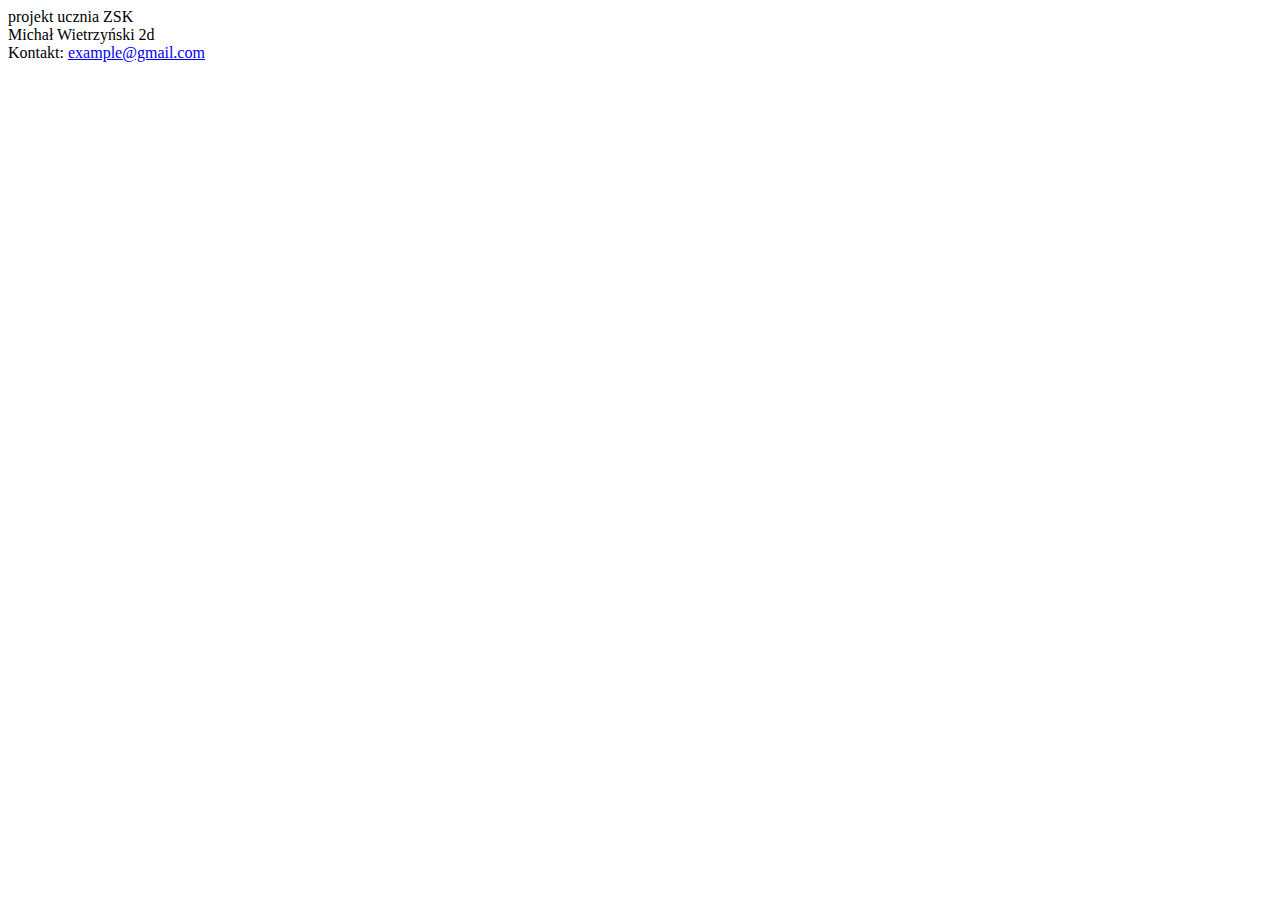
<file: test.html>
<!DOCTYPE html>
<html lang="pl">

<head>
    <meta charset="UTF-8">
    <meta name="viewport" content="width=device-width, initial-scale=1.0">
    <title>Document</title>
</head>

<body>
    <t-footer></t-footer>
</body>
<script>
    class TFooter extends HTMLElement {
        constructor() {
            super();
            this.innerHTML = `<footer>
			<div class="minifooter">projekt ucznia ZSK</div>
			<div class="minifooter" id="midfooter">Michał Wietrzyński 2d</div>
			<div class="minifooter">Kontakt: <a href="mailto:abcd@gmail.com">example@gmail.com</a></div>
		</footer>`;
        }
    }
    customElements.define("t-footer", TFooter);
</script>

</html>
</file>
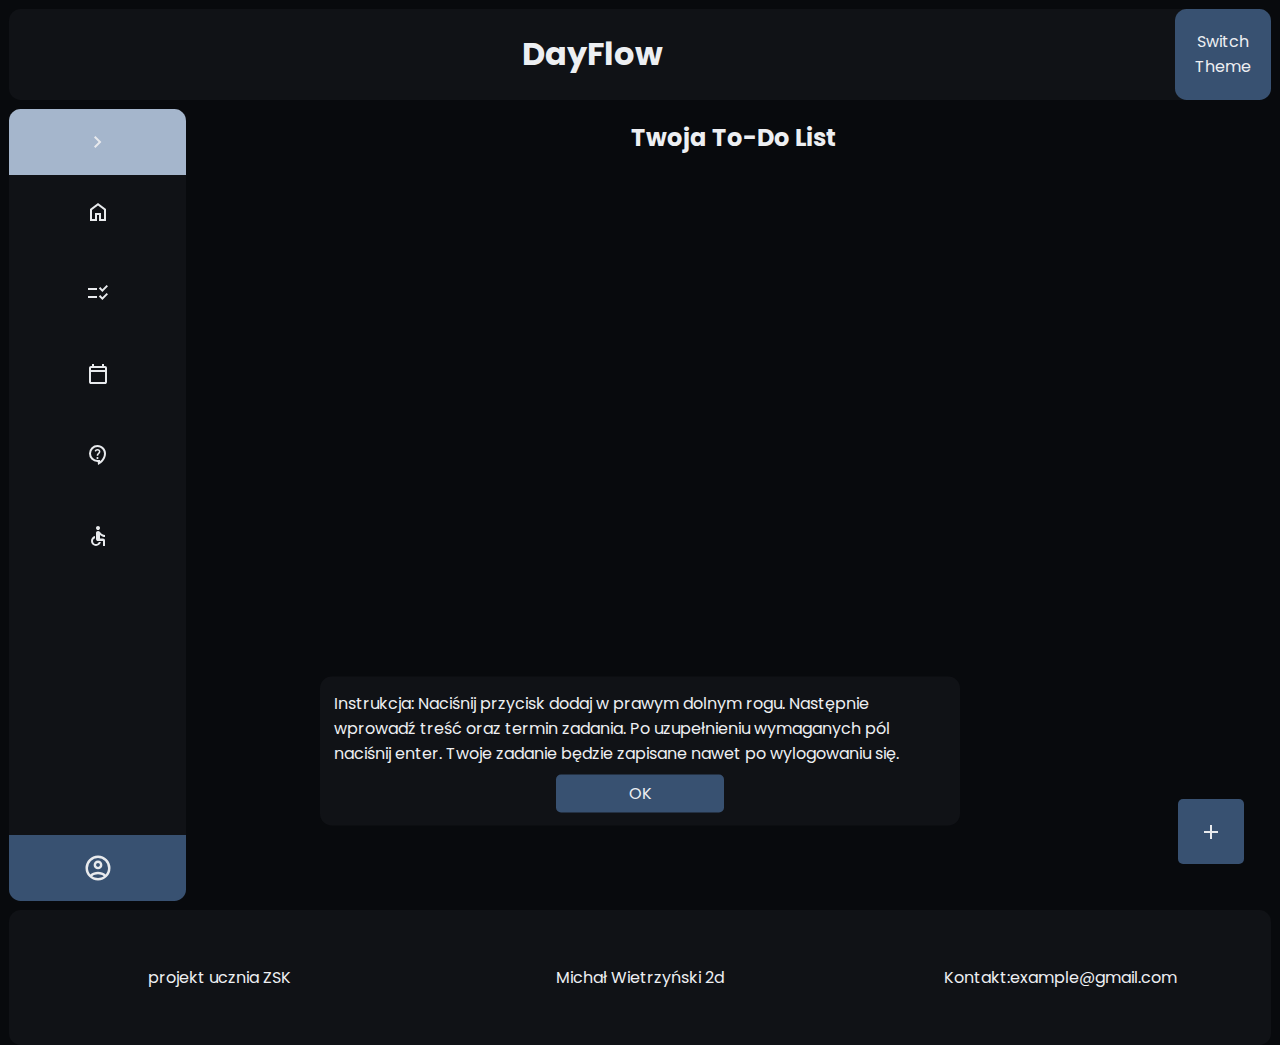
<file: to-do-list.html>
<!DOCTYPE html>
<html lang="pl">

<head>
    <meta charset="UTF-8">
    <meta name="viewport" content="width=device-width, initial-scale=1.0">
    <title>DayFlow</title>
    <link rel="icon" type="image/x-icon" href="images/favicon.ico">
    <link rel="stylesheet" href="style.css">
    <script defer src="script.js"></script>
    <link rel="stylesheet" href="responsiveness/responsive-css-logged-in.css">
    <link rel="stylesheet" href="responsiveness/todo-list-css-fix.css">
</head>

<body class="imageBody">
    <header>
        <section class="heading-container">
            <h1>DayFlow</h1>
        </section>
        <button id="theme-toggle">Switch<br>Theme</button>
    </header>
    <main>
        <nav id="sidebar">
            <section id="expand">
                <svg xmlns="http://www.w3.org/2000/svg" height="24px" viewBox="0 -960 960 960" width="24px"
                    fill="#e8eaed">
                    <path d="M504-480 320-664l56-56 240 240-240 240-56-56 184-184Z" />
                </svg>
            </section>

            <ul>
                <li>
                    <a href="logged-in-index.html">
                        <svg xmlns="http://www.w3.org/2000/svg" height="24px" viewBox="0 -960 960 960" width="24px"
                            fill="#e8eaed">
                            <path
                                d="M240-200h120v-240h240v240h120v-360L480-740 240-560v360Zm-80 80v-480l320-240 320 240v480H520v-240h-80v240H160Zm320-350Z" />
                        </svg>
                        <span>Home</span>
                    </a>
                </li>
                <li>
                    <a href="to-do-list.html">
                        <svg xmlns="http://www.w3.org/2000/svg" height="24px" viewBox="0 -960 960 960" width="24px"
                            fill="#e8eaed">
                            <path
                                d="M655-200 513-342l56-56 85 85 170-170 56 57-225 226Zm0-320L513-662l56-56 85 85 170-170 56 57-225 226ZM80-280v-80h360v80H80Zm0-320v-80h360v80H80Z" />
                        </svg>
                        <span>O&nbsp;nas</span>
                    </a>
                </li>
                <li>
                    <a href="calendar.html">
                        <svg xmlns="http://www.w3.org/2000/svg" height="24px" viewBox="0 -960 960 960" width="24px"
                            fill="#e8eaed">
                            <path
                                d="M200-80q-33 0-56.5-23.5T120-160v-560q0-33 23.5-56.5T200-800h40v-80h80v80h320v-80h80v80h40q33 0 56.5 23.5T840-720v560q0 33-23.5 56.5T760-80H200Zm0-80h560v-400H200v400Zm0-480h560v-80H200v80Zm0 0v-80 80Z" />
                        </svg>
                        <span>Kalendarz</span>
                    </a>
                </li>
                <li>
                    <a href="logged-in-kontakt.html">
                        <svg xmlns="http://www.w3.org/2000/svg" height="24px" viewBox="0 -960 960 960" width="24px"
                            fill="#e8eaed">
                            <path
                                d="m480-80-10-120h-10q-142 0-241-99t-99-241q0-142 99-241t241-99q71 0 132.5 26.5t108 73q46.5 46.5 73 108T800-540q0 75-24.5 144t-67 128q-42.5 59-101 107T480-80Zm80-146q71-60 115.5-140.5T720-540q0-109-75.5-184.5T460-800q-109 0-184.5 75.5T200-540q0 109 75.5 184.5T460-280h100v54Zm-101-95q17 0 29-12t12-29q0-17-12-29t-29-12q-17 0-29 12t-12 29q0 17 12 29t29 12Zm-29-127h60q0-30 6-42t38-44q18-18 30-39t12-45q0-51-34.5-76.5T460-720q-44 0-74 24.5T344-636l56 22q5-17 19-33.5t41-16.5q27 0 40.5 15t13.5 33q0 17-10 30.5T480-558q-35 30-42.5 47.5T430-448Zm30-65Z" />
                        </svg>
                        <span>Kontakt</span>
                    </a>
                </li>
                <li class="accessibility-button">
                    <a href="#">
                        <svg xmlns="http://www.w3.org/2000/svg" height="24px" viewBox="0 -960 960 960" width="24px"
                            fill="#e3e3e3">
                            <path
                                d="M480-720q-33 0-56.5-23.5T400-800q0-33 23.5-56.5T480-880q33 0 56.5 23.5T560-800q0 33-23.5 56.5T480-720ZM680-80v-200H480q-33 0-56.5-23.5T400-360v-240q0-33 23.5-56.5T480-680q24 0 41.5 10.5T559-636q55 66 99.5 90.5T760-520v80q-53 0-107-23t-93-55v138h120q33 0 56.5 23.5T760-300v220h-80Zm-280 0q-83 0-141.5-58.5T200-280q0-72 45.5-127T360-476v82q-35 14-57.5 44.5T280-280q0 50 35 85t85 35q39 0 69.5-22.5T514-240h82q-14 69-69 114.5T400-80Z" />
                        </svg>
                        <span>dostosowania</span>
                    </a>
                </li>
                <li class="accessibility-settings dropdown_objects">
                    <ol>
                        <li>skala&nbsp;szarości</li>
                        <li>zwiększ&nbsp;czcionkę</li>
                        <li>zmniejsz&nbsp;czcionkę</li>
                    </ol>
                </li>
            </ul>
            <section id="profile">
                <svg xmlns="http://www.w3.org/2000/svg" height="30px" viewBox="0 -960 960 960" width="30px"
                    id="profile_svg" fill="#e8eaed">
                    <path
                        d="M234-276q51-39 114-61.5T480-360q69 0 132 22.5T726-276q35-41 54.5-93T800-480q0-133-93.5-226.5T480-800q-133 0-226.5 93.5T160-480q0 59 19.5 111t54.5 93Zm246-164q-59 0-99.5-40.5T340-580q0-59 40.5-99.5T480-720q59 0 99.5 40.5T620-580q0 59-40.5 99.5T480-440Zm0 360q-83 0-156-31.5T197-197q-54-54-85.5-127T80-480q0-83 31.5-156T197-763q54-54 127-85.5T480-880q83 0 156 31.5T763-763q54 54 85.5 127T880-480q0 83-31.5 156T763-197q-54 54-127 85.5T480-80Zm0-80q53 0 100-15.5t86-44.5q-39-29-86-44.5T480-280q-53 0-100 15.5T294-220q39 29 86 44.5T480-160Zm0-360q26 0 43-17t17-43q0-26-17-43t-43-17q-26 0-43 17t-17 43q0 26 17 43t43 17Zm0-60Zm0 360Z" />
                </svg>
                <section id="logged_in_miniprofile" style="display: none;">
                    <svg xmlns="http://www.w3.org/2000/svg" height="90px" viewBox="0 -960 960 960" width="90px"
                        id="profile_svg1" fill="#e8eaed">
                        <path
                            d="M234-276q51-39 114-61.5T480-360q69 0 132 22.5T726-276q35-41 54.5-93T800-480q0-133-93.5-226.5T480-800q-133 0-226.5 93.5T160-480q0 59 19.5 111t54.5 93Zm246-164q-59 0-99.5-40.5T340-580q0-59 40.5-99.5T480-720q59 0 99.5 40.5T620-580q0 59-40.5 99.5T480-440Zm0 360q-83 0-156-31.5T197-197q-54-54-85.5-127T80-480q0-83 31.5-156T197-763q54-54 127-85.5T480-880q83 0 156 31.5T763-763q54 54 85.5 127T880-480q0 83-31.5 156T763-197q-54 54-127 85.5T480-80Zm0-80q53 0 100-15.5t86-44.5q-39-29-86-44.5T480-280q-53 0-100 15.5T294-220q39 29 86 44.5T480-160Zm0-360q26 0 43-17t17-43q0-26-17-43t-43-17q-26 0-43 17t-17 43q0 26 17 43t43 17Zm0-60Zm0 360Z" />
                    </svg>
                    <section id="profile_name"></section>
                    <section id="logout"><button id="logout_button" class="logout_button">logout</button></section>
                </section>
            </section>
        </nav>
        <article>
            <h2 style="text-align: center;">Twoja To-Do List</h2>
            <section id="list_body">
                <button id="add_task"><svg xmlns="http://www.w3.org/2000/svg" height="24px" viewBox="0 -960 960 960"
                        width="24px" fill="#e8eaed">
                        <path d="M440-440H200v-80h240v-240h80v240h240v80H520v240h-80v-240Z" />
                    </svg></button>
            </section>
        </article>

    </main>
    <t-footer></t-footer>
    <script>
        window.onload = () => {
            instructions();
        }

    </script>
</body>

</html>
</file>
<file: style.css>
@import url("https://fonts.googleapis.com/css2?family=Poppins&display=swap");
:root {
	/* --text: #eff5f6;
	--background: #070c0d;
	--primary: #a5c4ca;
	--secondary: #424c70;
	--accent: #726eaa;
	--default-angle: 1.3vh;
	--second-background: #0f1516;
	--svg-color: #e8eaed; */

	/* auqa scheme: */
	/* --second-background: #072629;
	--default-angle: 1.3vh;
	--svg-color: #e8eaed;
	--text: #dffcfe;
	--background: #011b1d;
	--primary: #74f2fb;
	--secondary: #12049f;
	--accent: #7d2cf9; */
	/*bluewhite theme*/
	--color-background: #111821;
	--second-background: #101216;
	--default-angle: 1.3vh;
	--svg-color: #e8eaed;
	--text: #edeff2;
	--background: #080a0d;
	--primary: #a5b6cc;
	--secondary: #385171;
	--accent: #507ab1;
}
:root[data-theme="light"] {
	/* --text: #090f10;
	--background: #f2f7f8;
	--primary: #35545a;
	--secondary: #8f99bd;
	--accent: #595591;
	--second-background: #e5e5e5;
	--default-angle: 1.3vh;
	--svg-color: #000000; */
	/*bluewhite*/
	--color-background: #33455b;
	--text: #0d0f12;
	--background: #f2f4f7;
	--primary: #33455b;
	--secondary: #8ea7c7;
	--accent: #4f79b0;
	--second-background: #e9ebef;
	--default-angle: 1.3vh;
	--svg-color: #000000;
}

* {
	transition: all 0.5 ease;
	color: var(--text);
	box-sizing: border-box;
	font-family: Poppins;
	user-select: none;
}
body {
	height: 1080px;
	overflow-x: hidden;
	margin: 0;
	background-color: var(--background);
}
textarea {
	color: black;
}
.finisherBody {
	height: 1080px;
}
button {
	all: unset;
	display: inline-block;
	background-color: var(--secondary);
	padding: 10px 20px;
	border-radius: 5px;
	cursor: pointer;
	text-align: center;
	transition: background-color 0.3s ease;
}
button:hover {
	background-color: var(--accent);
	border-color: var(--accent);
	background-color: var(--accent);
	box-shadow: 0 0 5px var(--accent);
}
a {
	text-decoration: none;
}
header {
	margin: 1vh 1vh 0 1vh;
	border-radius: var(--default-angle);
	background: var(--second-background);
	display: flex;
}
.heading-container {
	display: flex;
	justify-content: center;
	align-items: center;
	flex: 9;
}
main {
	display: flex;
	width: 100%;
}
#onasmain {
	min-height: 200vh;
}
nav {
	position: sticky;
	top: 1vh;
	transition: flex 0.5s ease;
	height: 88vh;
	flex: 0.5;
	margin: 1vh 0 1vh 1vh;
	background-color: var(--second-background);
	border-radius: var(--default-angle);
	display: flex;
	flex-direction: column;
}
footer {
	height: 15vh;
	margin: 0 1vh 0 1vh;
	background-color: var(--second-background);
	border-radius: var(--default-angle);
	display: flex;
	justify-content: center;
	align-items: center;
}
.minifooter {
	flex: 1;
	display: flex;
	justify-content: center;
	align-items: center;
}
article {
	flex: 10;
	height: 90vh;
}
nav ul {
	margin: 0;
	padding: 0;
	list-style: none;
	display: flex;
	flex-direction: column;
	/* height: 90%; */
	flex: 10;
}
nav ul li:hover a {
	color: var(--accent);
	svg {
		fill: var(--accent);
	}
}
nav ul li:hover a span {
	color: var(--accent);
}
nav ul li {
	display: flex;
	height: 7vh;
	margin: 1vh 0 1vh 0;
	justify-content: center;
	align-items: center;
	transition: all 1s ease;
}
.accessibility-settings li {
	margin: 0.5vh;
	height: 3vh;
	font-size: 0.9em;
	color: var(--accent);
	display: block;
}
.accessibility-settings {
	height: auto;
}

#expand {
	display: flex;
	align-items: center;
	justify-content: center;
	transition: all 1s ease;
	background-color: var(--primary);
	border-radius: var(--default-angle) var(--default-angle) 0 0;
	flex: 1;
}
#profile {
	display: flex;
	align-items: center;
	justify-content: center;
	transition: all 1s ease;
	background-color: var(--secondary);
	flex: 1;
	border-radius: 0 0 var(--default-angle) var(--default-angle);
}
#profile_svg1 {
	transition: all 0.5s ease;
	grid-area: "svg";
}
#logged_in_miniprofile {
	transition: all 0.5s ease;
	height: 100%;
	padding: 3vh;
	display: grid;
	grid-template-areas:
		"svg name"
		"logout-button";
}
#logout,
.logout_button {
	transition: all 1s ease;
	grid-area: "logout-button";
}
#profile_name {
	transition: all 1s ease;
	grid-area: "name";
	background-color: "yellow";
}
#logout_button {
	transition: all 1s ease;
	background-color: var(--background);
	width: 10vw;
}
span {
	transition: all 0.5s ease;
}
nav span {
	display: none;
}
svg {
	transition: all 0.4s ease;
	fill: var(--svg-color);
}
#theme-toggle {
	/* border-radius: var(--default-angle) 0 0 var(--default-angle); */
	border-radius: var(--default-angle);
}
.picture_gallery {
	transition: all 2s ease;
	margin: 1vh 1vh 0 1vh;
	background-image: url("images/planet3expanded.png");
	background-position: center;
	background-repeat: no-repeat;
	background-size: cover;
	min-height: 35vh;
	border-radius: var(--default-angle);
}
.introduction {
	display: flex;
	height: 30vh;
}
.introduction > * {
	background-color: var(--second-background);
	border-radius: var(--default-angle);
	padding: 2vh;
}
.to_login {
	margin: 1vh 1vh 1vh 0;
	display: flex;
	flex-direction: column;
	flex: 1;
}
#welcome {
	margin: 1vh;
	flex: 7;
}
#welcome h3 {
	margin-bottom: 3vh;
}
#to_login_p {
	margin-top: 0;
}
.aboutTasks {
	display: grid;
	grid-template-columns: 40vh 1fr 23vh;
	grid-template-rows: 23vh 1fr;
	margin: 1vh;
	gap: 1vh;
	border-radius: var(--default-angle);
}
.visible {
	animation: slide 0.5s ease-in-out;
}
@keyframes slide {
	from {
		transform: translateX(100px);
		opacity: 0;
	}
	to {
		transform: translateX(0);
		opacity: 1;
	}
}
.aboutTasks > * {
	padding: 2vh;
	border-radius: var(--default-angle);
	background-color: var(--second-background);
}
.tasksNumber {
	position: relative;
}

.tasksNumber h1 {
	font-size: 10em;
	color: var(--accent);
	opacity: 1;
	transition: opacity 0.5s ease;
}

.tasksNumber p {
	font-size: 1.2em;
	opacity: 0;
	padding: 2vh;
	color: var(--accent);
	transition: opacity 0.5s ease;
}

.tasksNumber:hover h1 {
	opacity: 0;
}

.tasksNumber:hover p {
	opacity: 1;
}

.tasksNumber p,
.tasksNumber h1 {
	margin: 0;
	position: absolute;
	top: 0;
	left: 0;
	width: 100%;
	height: 100%;
	display: flex;
	align-items: center;
	justify-content: center;
}

.todaysTasks {
	grid-column: span 2;
	display: grid;
	grid-template-columns: repeat(3, 1fr);
	grid-template-rows: repeat(2, 1fr);
}
.todaysTasks .todaysTasksText {
	grid-row: span 1;
}
.normalA {
	text-decoration: underline;
	transition: all 0.2s;
}
.normalA:hover {
	color: var(--accent);
}
/* .imageBody {
	background-image: url(images/planet2expanded.png);
} */
/* sekcja login */
#login-article {
	display: flex;
	justify-content: center;
	margin-top: 20vh;
}
#login-box,
#register-box {
	background-color: var(--second-background);
	width: 30vw;
	height: 50vh;
	border-radius: var(--default-angle);
	display: flex;
	justify-content: center;
	flex-direction: column;
	align-items: center;
}

input::placeholder {
	color: var(--text);
}
.styled-input {
	width: 23vw;
	padding: 1vh 1.5vh;
	font-size: 16px;
	border: 0.2vh solid #ccc;
	border-radius: var(--default-angle);
	outline: none;
	transition: all 0.3s ease;
	margin: 0.2vh;
	text-align: center;
}

.styled-input:focus {
	border-color: var(--accent);
	background-color: var(--accent);
	box-shadow: 0 0 5px var(--accent);
}

.styled-input::placeholder {
	color: #aaa;
	font-style: italic;
}
#submit-button-login,
#submitK,
#submit-button-login-1 {
	width: 21.4vw;
	border: 0.2vh solid var(--background);
}

#register-box h2,
#login-box h2 {
	font-size: 3em;
	width: 100%;
	text-align: center;
	padding-top: 2.5vh;
}
#login-form,
#register-form {
	display: flex;
	align-items: center;
	justify-content: center;
	flex-direction: column;
}
#fix,
#fix1 {
	width: 23vw;
}
.forgot {
	color: var(--accent);
}
.logged-in-features-box {
	display: flex;
	flex-direction: column;
	align-items: center;
	justify-content: center;
}
.logged-in-features-nav {
	grid-row: span 2;
	background-color: var(--second-background);
	display: flex;
	flex-direction: column;
	align-items: center;
	border-radius: var(--default-angle);
	padding: 2vh;
}
.logged-in-features-button {
	height: 9vh;
	width: 80%;
	margin: 1vh;
	background-color: var(--second-background);
	border: 1px solid var(--text);
}
/* .logged-in-features-button:hover{
	background-color: var(--second-background);
    border-color: var(--accent);
	color: var(--accent);
} */

#onas_h {
	text-align: center;
	font-size: 4em;
	margin-bottom: 10vh;
}
.onas {
	margin: 10vh;
	opacity: 0;
	display: grid;
	height: 100%;
	transition: All 2s ease-in-out;
	grid-template-rows: 0.3fr 0.5fr;
	grid-template-columns: 1fr 1fr 1fr;
	gap: 2vh;
}
.about_us_box {
	background-color: var(--second-background);
	border-radius: var(--default-angle);
	padding: 2vh;
}
.about_us_2 {
	grid-row: span 2;
}
.active {
	transition: all 0.5s ease-in-out;
	max-height: 200px !important;
	visibility: visible !important;
}
.dropdown_objects {
	transition: all 0.5s ease-in-out;
	max-height: 0px;
	visibility: hidden;
	overflow: hidden;
}
.about_us_box h2 {
	cursor: pointer;
}
.about_us_2 h2:hover {
	transition: color 0.2s ease;
	color: var(--accent);
}
.about_us_2 h2 {
	transition: color 0.2s ease;
}
.about_us_3 div {
	background-size: contain;
	background-repeat: no-repeat;
	background-position: center;
	height: 50vh;
	width: auto;
	margin: 3vh;
}
.about_us_3 div:nth-child(1) {
	background-image: url(images/screenToDoList.png);
}
.about_us_3 div:nth-child(2) {
	background-image: url(images/screen.png);
}
ul li::marker {
	color: var(--accent);
}
.about_us_3 {
	grid-column: span 2;
}
.onas section:nth-child(1) {
	background-color: var(--secondary);
}
.onas section:nth-child(3) {
	background-color: var(--color-background);
}

/* to-do list */
#list_body {
	height: auto;
	width: 100%;
	display: grid;
	grid-template-columns: 0.1fr 0.1fr 0.1fr;
	grid-template-rows: 0.1fr;
	justify-content: center;
	margin-top: 10vh;
}
#add_task {
	display: block;
	height: 5vh;
	width: 2vw;
	position: fixed;
	bottom: 4vh;
	right: 4vh;
	display: flex;
	align-items: center;
	justify-content: center;
}
.newTask {
	background-color: var(--secondary);
	width: 25vw;
	height: 10vh;
	border-radius: var(--default-angle);
	margin: 1vh;
	display: flex;
}
.newTask .taskDelete {
	background-color: var(--primary);
}
.task {
	background-color: var(--second-background);
	border-radius: var(--default-angle);
	display: flex;
}
.task .taskDelete {
	background-color: var(--secondary);
}
.taskForm {
	width: 100%;
	padding: 1vh;
}
.taskDelete {
	width: 6%;
	border-radius: 0 var(--default-angle) var(--default-angle) 0;
	background-color: var(--secondary);
	padding: 0;
}
.taskInput {
	all: unset;
	width: 100%;
	color: var(--text);
	word-wrap: break-word;
}
.taskDate {
	all: unset;
}
.notification {
	position: fixed;
	bottom: 0;
	left: 50%;
	transform: translate(-50%, -50%);
	width: 17%;
	height: 5vh;
	display: flex;
	justify-content: center;
	align-items: center;
	transition: all 0.3s ease;
	border-radius: var(--default-angle);
	animation: notif 3.5s ease-in-out;
	overflow: hidden;
}
.notification-line {
	border-radius: var(--default-angle);
	position: absolute;
	height: 0.5vh;
	bottom: 0;
}
.instructionsDiv {
	padding: 1.5vh;
	background-color: var(--second-background);
	position: fixed;
	bottom: 0;
	left: 50%;
	transform: translate(-50%, -50%);
	min-width: 40%;
	min-height: 10%;
	display: flex;
	flex-direction: column;
	justify-content: center;
	align-items: center;
	transition: all 0.3s ease;
	border-radius: var(--default-angle);
	animation: instructions 0.7s ease-in-out;
	overflow: hidden;
}

.instructionsClose {
	width: 10vw !important;
	height: 2vh !important;
	display: flex;
	justify-content: center;
	align-items: center;
	margin-top: 1vh !important;
}

@keyframes notif {
	0% {
		bottom: -100%;
	}
	25% {
		bottom: 0;
	}
	80% {
		bottom: 0;
	}
	100% {
		bottom: -100%;
	}
}
@keyframes instructions {
	0% {
		bottom: -100%;
	}
	100% {
		bottom: 0;
	}
}
.newTask span {
	text-decoration: line-through;
	color: var(--accent);
	text-decoration-color: var(--accent);
}
/* API */
.apiSector {
	display: flex;
}
.api {
	width: 60%;
	display: flex;
	background-color: var(--second-background);
	min-height: 23vh;
	margin: 0 1vh 0 1vh;
	border-radius: var(--default-angle);
}
.quoteBox {
	flex: 2;
	justify-content: center;
	align-items: center;
	display: flex;
}
.authorBox {
	flex: 1;
	justify-content: center;
	align-items: center;
	display: flex;
}
.api i,
.authorBox {
	font-size: 1.1em;
	padding: 1vh;
}
.api p {
	padding: 3vh;
}
.gif {
	margin: 0 1vh 0 0;
	width: 40%;
	border-radius: var(--default-angle);
	background-color: var(--second-background);
	padding: 2vh;
}
/* #finisher-canvas {
	width: 100%;
	height: 100%;
} */
/* calendar */

.calendar {
	margin: 2vh;
	display: grid;
	grid-template-columns: repeat(7, 1fr);
	grid-template-rows: repeat(5, minmax(15vh, 26vh));
	gap: 1vh;
}
.day {
	overflow-y: auto !important;
	overflow-x: hidden;
	background-color: var(--second-background);
	border-radius: var(--default-angle);
}
.day h4 {
	margin: 0;
	text-align: center;
	border-radius: var(--default-angle) var(--default-angle) 0 0;
}
.today {
	background-color: var(--accent);
}
.calendarTask {
	width: 90%;
}
.centerC {
	display: flex;
	align-items: center;
	justify-content: center;
	flex-direction: column;
}
</file>
<file: responsiveness/responsive-css-logged-in.css>
/* Responsive styles for DayFlow
 * This file contains media queries to make the website responsive
 * without modifying the original CSS code
 */

/* Base responsive settings that apply to all screens */
@media screen {
	/* Ensure the page has responsive behavior */
	html,
	body {
		overflow-x: hidden;
		width: 100%;
		min-height: 100vh;
	}

	body {
		height: auto !important; /* Override fixed height */
	}

	/* Make sure article content doesn't overflow */
	article {
		height: auto !important;
		min-height: 90vh;
	}

	/* Ensure images scale properly */
	img {
		max-width: 100%;
		height: auto;
	}
}

/* Large screens (desktops) */
@media screen and (max-width: 1200px) {
    .tasksNumber h1 {
        font-size: 5em;
    }
	/* Adjust the introduction section */
	.introduction {
		flex-direction: column;
		height: auto;
	}

	.to_login {
		margin: 1vh;
	}

	/* Adjust API section */
	.apiSector {
		flex-direction: column;
	}

	.api,
	.gif {
		width: auto;
		margin: 1vh;
	}

	/* Adjust about tasks grid */
	.aboutTasks {
		grid-template-columns: 1fr 1fr;
		grid-template-rows: auto;
	}

	/* Adjust login/register box width */
	#login-box,
	#register-box {
		width: 50vw;
	}

	.styled-input,
	#submit-button-login,
	#submitK,
	#submit-button-login-1 {
		width: 40vw;
	}

	#fix,
	#fix1 {
		width: 40vw;
	}
}

/* Medium screens (tablets) */
@media screen and (max-width: 992px) {
	/* Adjust main layout */
	main {
		flex-direction: column;
	}

	/* Make nav horizontal at the top */
	nav {
		position: static;
		flex-direction: row;
		height: auto;
		margin: 1vh;
		flex: initial;
		width: auto;
		order: 1;
	}

	nav ul {
		flex-direction: row;
		justify-content: center;
		flex-wrap: wrap;
	}

	nav ul li {
		margin: 1vh;
	}

	/* #expand {
		display: none;
	} */

	#profile {
		border-radius: var(--default-angle);
		margin: 1vh;
	}

	/* Change sidebar behavior */
	#sidebar {
		flex-direction: row;
		height: auto;
		overflow: auto;
		order: 1;
	}

	/* Adjust article to be full width */
	article {
		flex: 1;
		order: 2;
	}

	/* Adjust picture gallery */
	.picture_gallery {
		min-height: 25vh;
	}

	/* O nas page adjustments */
	.onas {
		grid-template-columns: 1fr;
		grid-template-rows: auto;
		margin: 5vh;
	}

	.about_us_3 {
		grid-column: auto;
	}

	.about_us_2 {
		grid-row: auto;
	}

	/* Adjust login/register box width */
	#login-box,
	#register-box {
		width: 70vw;
	}

	.styled-input,
	#submit-button-login,
	#submitK,
	#submit-button-login-1 {
		width: 60vw;
	}

	#fix,
	#fix1 {
		width: 60vw;
	}

	/* Calendar adjustments */
	.calendar {
		grid-template-columns: repeat(3, 1fr);
		grid-template-rows: auto;
	}
}

/* Small screens (mobile) */
@media screen and (max-width: 768px) {
	/* Adjust header */
	header {
		flex-direction: column;
	}

	#theme-toggle {
		margin: 1vh;
		border-radius: var(--default-angle);
		text-align: center;
	}

	.heading-container {
		justify-content: center;
	}

	/* Make nav items more pronounced */
	nav ul li {
		width: 40%;
		height: 10vh;
	}

	/* Adjust to-do list */
	#list_body {
		grid-template-columns: 1fr;
		margin-top: 5vh;
	}

	/* .newTask {
		width: 80vw;
	} */

	/* Adjust picture gallery */
	.picture_gallery {
		min-height: 20vh;
	}

	/* Adjust login/register box width */
	#login-box,
	#register-box {
		width: 90vw;
		height: auto;
		padding: 2vh 0;
	}

	.styled-input,
	#submit-button-login,
	#submitK,
	#submit-button-login-1 {
		width: 80vw;
	}

	#fix,
	#fix1 {
		width: 80vw;
	}

	/* Calendar adjustments */
	.calendar {
		grid-template-columns: 1fr;
	}

	.day {
		min-height: 20vh;
	}

	/* Notification adjustments */
	.notification {
		width: 80%;
	}

	.instructionsDiv {
		min-width: 80%;
	}

	.instructionsClose {
		width: 40vw !important;
	}

	/* Footer adjustments */
	footer {
		flex-direction: column;
		height: auto;
		padding: 2vh 0;
	}
}

/* Extra small screens (small mobile) */
@media screen and (max-width: 480px) {
    .tasksNumber h1 {
        font-size: 2em;
    }
	/* Smaller nav items */
	nav ul li {
		width: 80%;
	}

	/* Make sure expandable accessibility menu works */
	.accessibility-settings { 
		position: absolute;
		background-color: var(--second-background);
		z-index: 10;
		width: 80%;
		margin-top: 57vh;
		border-radius: var(--default-angle);
	}

	.accessibility-settings.active {
		padding: 1vh;
	}

	/* Further compact the to-do list */
	/* .newTask {
		width: 90vw;
		margin: 1vh 0;
	} */

	/* Adjust the "add task" button position */
	#add_task {
		bottom: 2vh;
		right: 2vh;
		width: 12vw;
	}

	/* Further API adjustments */
	.api p,
	.authorBox {
		font-size: 0.9em;
		padding: 1vh;
	}
}
</file>
<file: responsiveness/responsive-css.css>
/* Responsive styles for DayFlow
 * This file contains media queries to make the website responsive
 * without modifying the original CSS code
 */

/* Base responsive settings that apply to all screens */
@media screen {
	/* Ensure the page has responsive behavior */
	html,
	body {
		overflow-x: hidden;
		width: 100%;
		min-height: 100vh;
	}

	body {
		height: auto !important; /* Override fixed height */
	}

	/* Make sure article content doesn't overflow */
	article {
		height: auto !important;
		min-height: 90vh;
	}

	/* Ensure images scale properly */
	img {
		max-width: 100%;
		height: auto;
	}
}

/* Large screens (desktops) */
@media screen and (max-width: 1200px) {
	/* Adjust the introduction section */
	.introduction {
		flex-direction: column;
		height: auto;
	}

	.to_login {
		margin: 1vh;
	}

	/* Adjust API section */
	.apiSector {
		flex-direction: column;
	}

	.api,
	.gif {
		width: auto;
		margin: 1vh;
	}

	/* Adjust about tasks grid */
	.aboutTasks {
		grid-template-columns: 1fr 1fr;
		grid-template-rows: auto;
	}

	/* Adjust login/register box width */
	#login-box,
	#register-box {
		width: 50vw;
	}

	.styled-input,
	#submit-button-login,
	#submitK,
	#submit-button-login-1 {
		width: 40vw;
	}

	#fix,
	#fix1 {
		width: 40vw;
	}
}

/* Medium screens (tablets) */
@media screen and (max-width: 992px) {
	/* Adjust main layout */
	main {
		flex-direction: column;
	}

	/* Make nav horizontal at the top */
	nav {
		position: static;
		flex-direction: row;
		height: auto;
		margin: 1vh;
		flex: initial;
		width: auto;
		order: 1;
	}

	nav ul {
		flex-direction: row;
		justify-content: center;
		flex-wrap: wrap;
	}

	nav ul li {
		margin: 1vh;
	}

	/* #expand {
		display: none;
	} */

	#profile {
		border-radius: var(--default-angle);
		margin: 1vh;
	}

	/* Change sidebar behavior */
	#sidebar {
		flex-direction: row;
		height: auto;
		overflow: auto;
		order: 1;
	}

	/* Adjust article to be full width */
	article {
		flex: 1;
		order: 2;
	}

	/* Adjust picture gallery */
	.picture_gallery {
		min-height: 25vh;
	}

	/* O nas page adjustments */
	.onas {
		grid-template-columns: 1fr;
		grid-template-rows: auto;
		margin: 5vh;
	}

	.about_us_3 {
		grid-column: auto;
	}

	.about_us_2 {
		grid-row: auto;
	}

	/* Adjust login/register box width */
	#login-box,
	#register-box {
		width: 70vw;
	}

	.styled-input,
	#submit-button-login,
	#submitK,
	#submit-button-login-1 {
		width: 60vw;
	}

	#fix,
	#fix1 {
		width: 60vw;
	}

	/* Calendar adjustments */
	.calendar {
		grid-template-columns: repeat(3, 1fr);
		grid-template-rows: auto;
	}
}

/* Small screens (mobile) */
@media screen and (max-width: 768px) {
	/* Adjust header */
	header {
		flex-direction: column;
	}

	#theme-toggle {
		margin: 1vh;
		border-radius: var(--default-angle);
		text-align: center;
	}

	.heading-container {
		justify-content: center;
	}

	/* Make nav items more pronounced */
	nav ul li {
		width: 40%;
		height: 10vh;
	}

	/* Adjust to-do list */
	#list_body {
		grid-template-columns: 1fr;
		margin-top: 5vh;
	}

	.newTask {
		width: 80vw;
	}

	/* Adjust picture gallery */
	.picture_gallery {
		min-height: 20vh;
	}

	/* Adjust login/register box width */
	#login-box,
	#register-box {
		width: 90vw;
		max-height: auto;
		padding: 2vh 0;
	}

	.styled-input,
	#submit-button-login,
	#submitK,
	#submit-button-login-1 {
		width: 80vw;
	}

	#fix,
	#fix1 {
		width: 80vw;
	}

	/* Calendar adjustments */
	.calendar {
		grid-template-columns: 1fr;
	}

	.day {
		min-height: 20vh;
	}

	/* Notification adjustments */
	.notification {
		width: 80%;
	}

	.instructionsDiv {
		min-width: 80%;
	}

	.instructionsClose {
		width: 40vw !important;
	}

	/* Footer adjustments */
	footer {
		flex-direction: column;
		height: auto;
		padding: 2vh 0;
	}
}

/* Extra small screens (small mobile) */
@media screen and (max-width: 480px) {
	/* Smaller nav items */
	nav ul li {
		width: 80%;
	}

	/* Make sure expandable accessibility menu works */
	.accessibility-settings {
		position: absolute;
		background-color: var(--second-background);
		z-index: 10;
		width: 80%;
		margin-top: 45vh;
		border-radius: var(--default-angle);
	}

	.accessibility-settings.active {
		padding: 1vh;
	}

	/* Further compact the to-do list */
	.newTask {
		width: 90vw;
		margin: 1vh 0;
	}

	/* Adjust the "add task" button position */
	#add_task {
		bottom: 2vh;
		right: 2vh;
		width: 12vw;
	}

	/* Further API adjustments */
	.api p,
	.authorBox {
		font-size: 0.9em;
		padding: 1vh;
	}
}
</file>
<file: responsiveness/todo-list-css-fix.css>
/* Small screens (mobile) */
@media screen and (max-width: 768px) {
	.newTask {
		width: 80vw;
	}
}

/* Extra small screens (small mobile) */
@media screen and (max-width: 480px) {
	.newTask {
		width: 90vw;
		margin: 1vh 0;
	}
}
</file>
